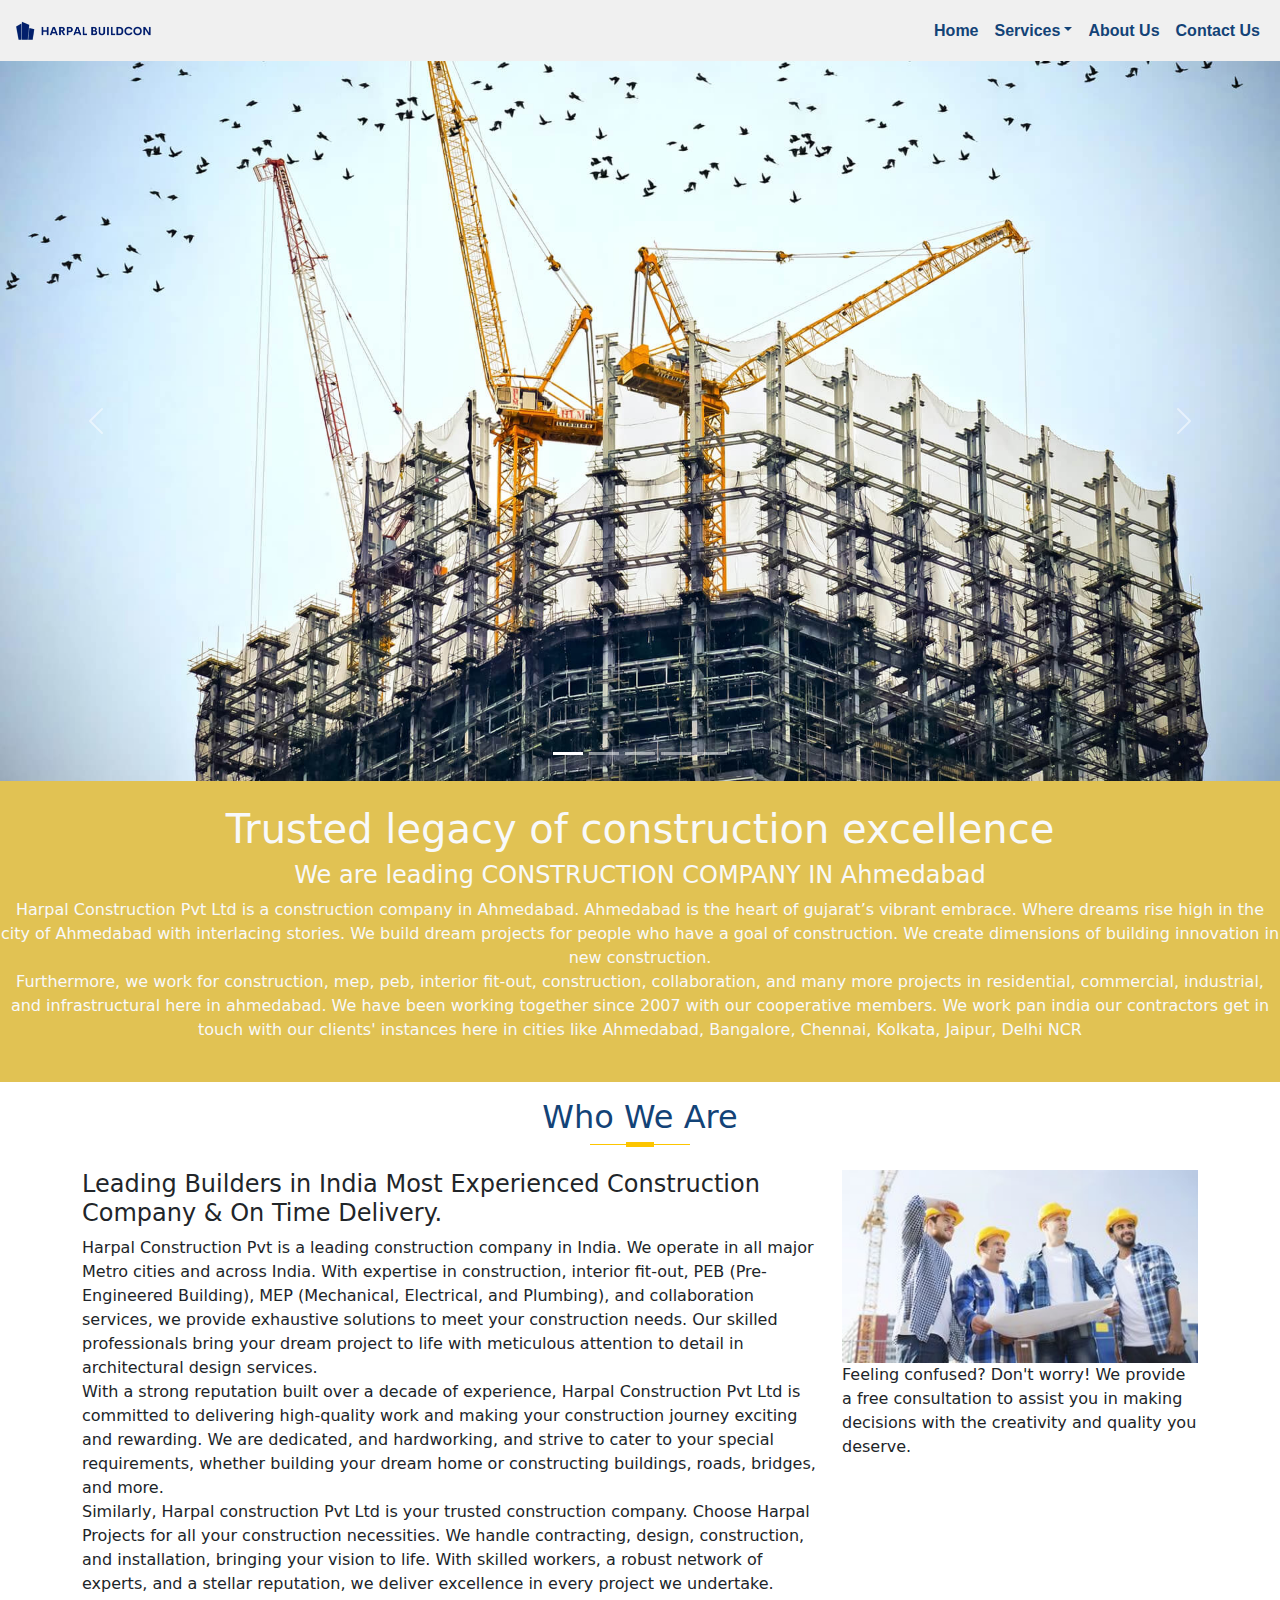
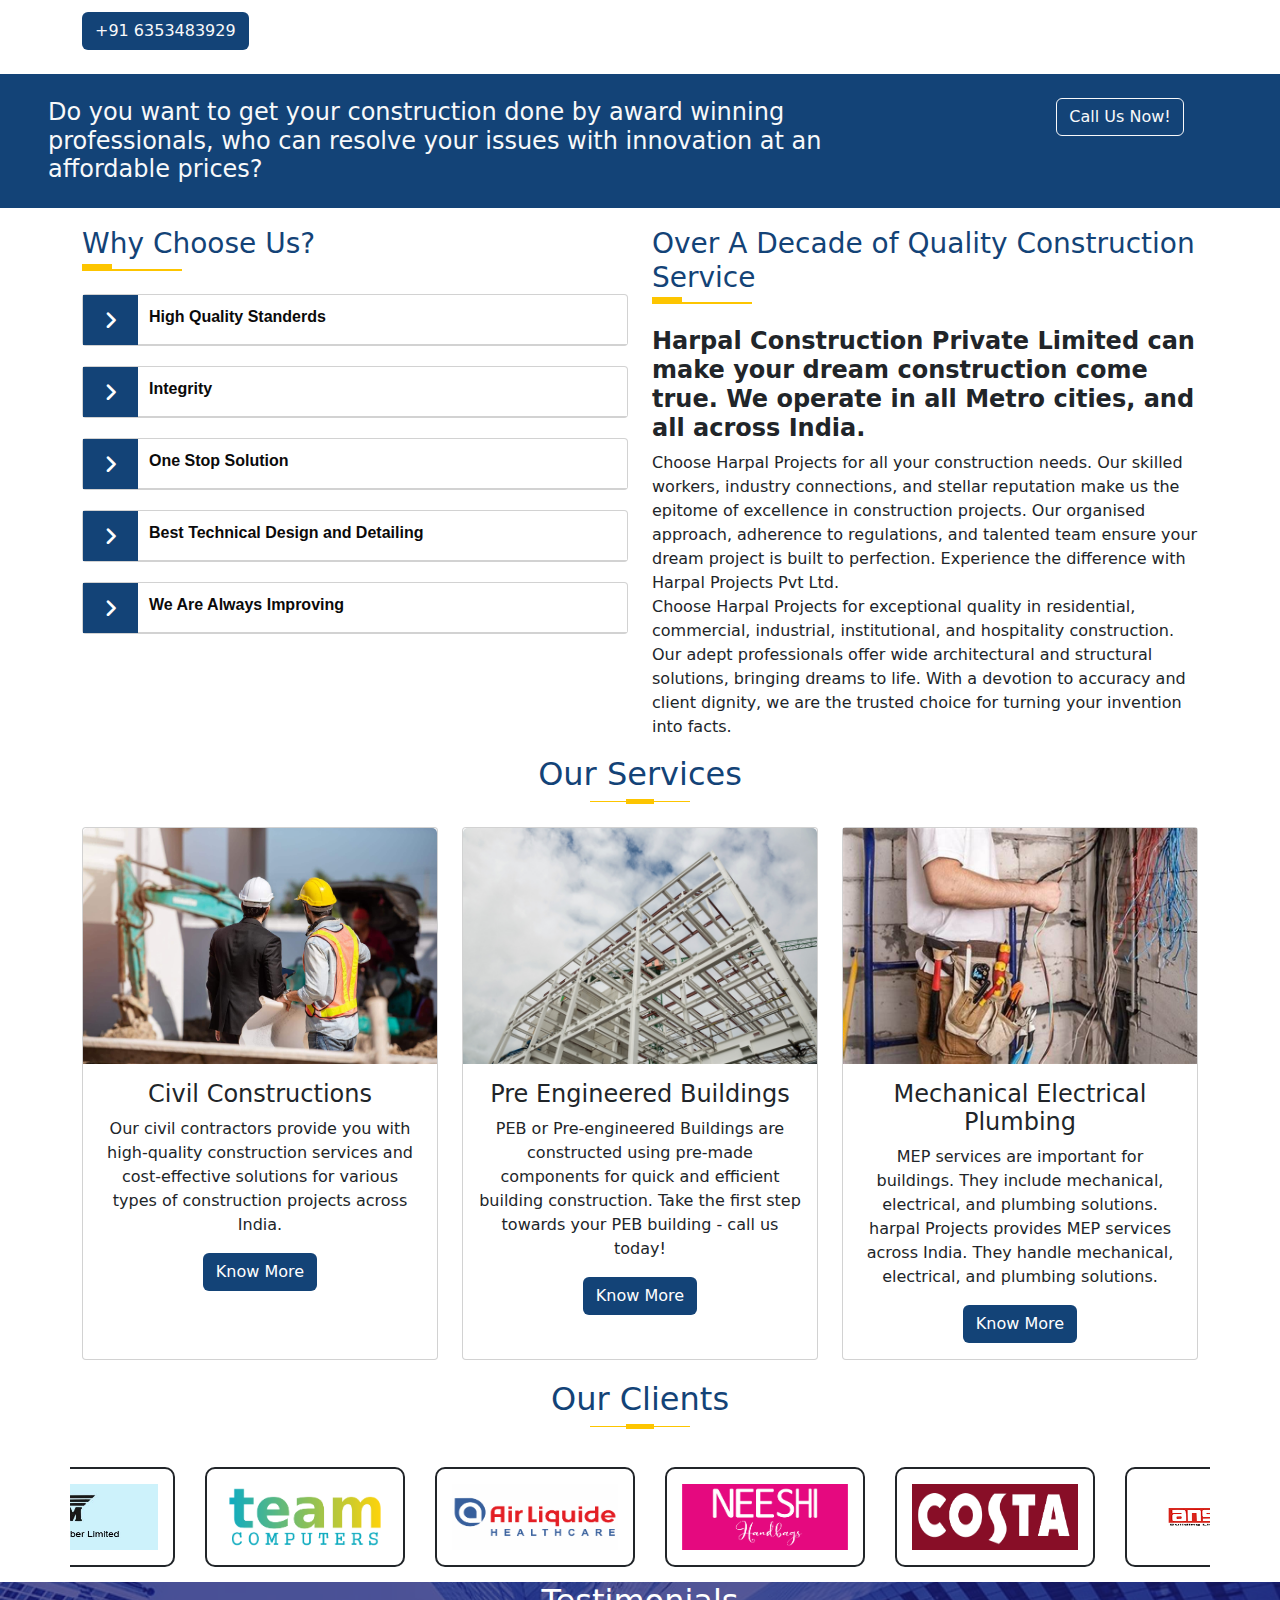
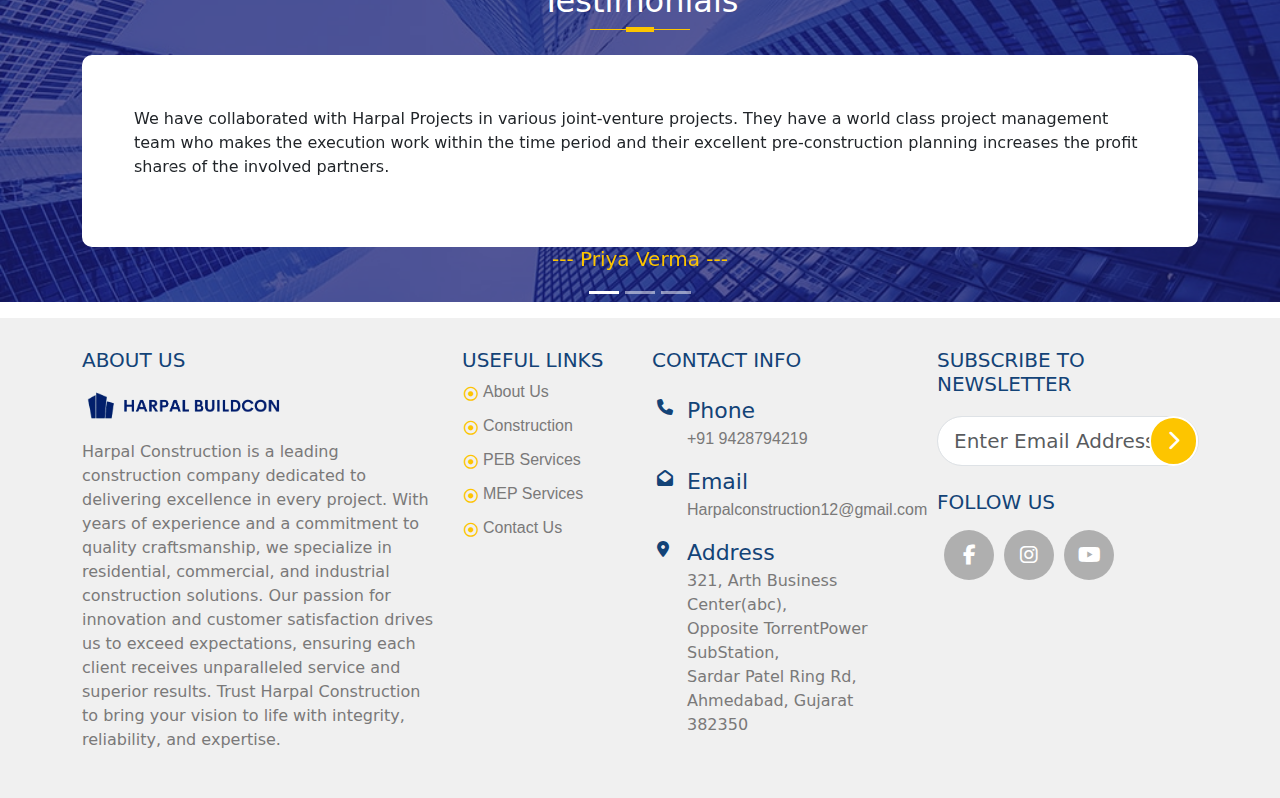
<file: index.htm>
<!DOCTYPE html>
<html lang="en">
<head>
    <meta charset="UTF-8">
    <meta name="viewport" content="width=device-width, initial-scale=1.0">
    <!-- fontawsom -->
    <link rel="stylesheet" href="https://cdnjs.cloudflare.com/ajax/libs/font-awesome/6.5.1/css/all.min.css">
    
    <!-- Latest compiled and minified CSS -->
<link href="https://cdn.jsdelivr.net/npm/bootstrap@5.3.2/dist/css/bootstrap.min.css" rel="stylesheet">

<!-- Latest compiled JavaScript -->
<script src="https://cdn.jsdelivr.net/npm/bootstrap@5.3.2/dist/js/bootstrap.bundle.min.js"></script>
<link rel="stylesheet" href="new.css">
<title>HARPAL BUILDCON</title>
<link  class="imgicon" rel="website icon"  type="png" href="iconlogo.png" >
</head>
<body> 
  
  <!-- navigation start -->
  <!-- rgba(241, 229, 229, 0.596) -->
  <nav class="navbar  bg-dark navbar-expand-sm navbar-body sticky-top" id="navigation" style="background-color:#f0f0f0!important;" >
    <div class="container-fluid" >
        <a href="#" class="navbar-brand"><img src="Screenshot_29-3-2024_18456_looka.com-removebg-preview.png" class=" rounded w-100 "height="35" width="150px" alt=""></a>
        <button type="button" class="navbar-toggler ms-auto" data-bs-toggle="collapse" data-bs-target="#navli" >
            <span class="navbar-toggler-icon"></span> 
        </button>
       <div class="collapse navbar-collapse justify-content-end " id="navli">
        <ul class="navbar-nav    "style="background-color:rgba(white,white,white, 0.1)">
          <li class="nav-item" id="navc"><a href="index.htm" class="nav-link textcolors" style="font-weight: 700;">Home</a></li>
            <li class="nav-item dropdown" id="navc"><a href="#" class="nav-link dropdown-toggle textcolors" style="font-weight: 700;" role="button" data-bs-toggle="dropdown">Services</a>
               <ul class="dropdown-menu">
                <li><a class="dropdown-item drops" href="constructionpage.htm">Construction</a></li>
                <li><a class="dropdown-item drops" href="peb.htm">Pre Engineered Buildings</a></li>
                <li><a class="dropdown-item drops" href="mep.htm">MEP Services</a></li>
                
              </ul>
            </li>
           
            <li class="nav-item" id="navc"><a href="aboutus.htm" class="nav-link textcolors" style="font-weight: 700;">About Us</a></li>
            <li class="nav-item" id="navc"><a href="contactus.htm" class="nav-link textcolors" style="font-weight: 700;">Contact Us</a></li>
        </ul>
       </div>
    </div>
</nav>
<!-- navigatin end -->

<!-- carousel start -->

    <div id="demo" class="carousel slide" data-bs-ride="carousel">

        <!-- Indicators/dots -->
        <div class="carousel-indicators">
          <button type="button" data-bs-target="#demo" data-bs-slide-to="0" class="active"></button>
          <button type="button" data-bs-target="#demo" data-bs-slide-to="1"></button>
          <button type="button" data-bs-target="#demo" data-bs-slide-to="2"></button>
          <button type="button" data-bs-target="#demo" data-bs-slide-to="3"></button>
          <button type="button" data-bs-target="#demo" data-bs-slide-to="4"></button>
        </div>
      
        <!-- The slideshow/carousel -->
        <div class="carousel-inner">
          <div class="carousel-item active">
            <img src="hero-carousel-1.jpg "alt="Los Angeles" class="d-block w-100">
            <!-- <div class="carousel-caption">
              <h1 style="color:#134377">Ahmedabad's #1 Quality Trusted Building Construction Company</h1>
            </div> -->
          </div>
          <div class="carousel-item">
            <img src="hero-carousel-2.jpg "alt="Chicago" class="d-block w-100">
          </div>
          <div class="carousel-item">
            <img src="hero-carousel-3.jpg "alt="New York" class="d-block w-100">
          </div>
          <div class="carousel-item">
            <img src="hero-carousel-4.jpg "alt="New York" class="d-block w-100">
          </div>
          <div class="carousel-item">
            <img src="hero-carousel-5.jpg "alt="New York" class="d-block w-100">
          </div>
          
        </div>
      
        <!-- Left and right controls/icons -->
        <button class="carousel-control-prev" type="button" data-bs-target="#demo" data-bs-slide="prev">
          <span class="carousel-control-prev-icon"></span>
        </button>
        <button class="carousel-control-next" type="button" data-bs-target="#demo" data-bs-slide="next">
          <span class="carousel-control-next-icon"></span>
        </button>
      </div>
      
       
        
    </div>
<!-- carousel end -->
<!-- benner2-start -->
<div class=" bg-warning " style="background-color: #e1c253 !important;">
  <div class="row">
    <div class="col-md-12 text-center mt-4 mb-4 font-2 text-light">
      <h2 class=" h1 font-weight-bolder">Trusted legacy of construction excellence</h2>
      <h4>We are leading CONSTRUCTION COMPANY IN Ahmedabad</h4>
      <p>
        Harpal Construction Pvt Ltd is a construction company in Ahmedabad. Ahmedabad is the heart of gujarat’s vibrant embrace. Where dreams rise high in the city of Ahmedabad with interlacing stories. We build dream projects for people who have a goal of construction. We create dimensions of building innovation in new construction. 
         <br>
         Furthermore, we work for construction, mep, peb, interior fit-out, construction, collaboration, and many more projects in residential, commercial, industrial, and infrastructural here in ahmedabad. We have been working together since 2007 with our cooperative members. We work pan india our contractors get in touch with our clients' instances here in cities like Ahmedabad, Bangalore, Chennai, Kolkata, Jaipur, Delhi NCR 
      </p>
    </div>
  </div>
</div>
<!-- benner2 end -->
<!-- whoweare start-->
<div class="container mt-3 ms-auto ">
  <div class="row">
  <div class=" col-md-12 text-center"><div class="whowe text-center">
    <h2 class="textcolors">Who We Are
    </h2>
  </div></div>
  <div class="col-md-8 text-justify">
    <div class="fs-16">
    <h4>Leading Builders in India Most Experienced Construction Company & On Time Delivery.</h4>
    <p>
      Harpal Construction Pvt is a leading construction company in India. We operate in all major Metro cities and across India. With expertise in 
      construction, interior fit-out, PEB (Pre-Engineered Building), MEP (Mechanical, Electrical, and Plumbing),
      and collaboration services, we provide exhaustive solutions to meet your construction needs. Our skilled professionals bring your dream project to life with meticulous attention to detail in architectural design services.
     <br>
    With a strong reputation built over a decade of experience, Harpal Construction Pvt Ltd is committed to delivering high-quality work and making your construction journey exciting and rewarding. We are dedicated, and hardworking, and strive to cater to your special requirements, whether building your dream home or constructing buildings, roads, bridges, and more.
    <br>
    Similarly, Harpal construction Pvt Ltd is your trusted construction company. Choose Harpal Projects for all your construction necessities. We handle contracting, design, construction, and installation, bringing your vision to life. With skilled workers, a robust network of experts, and a stellar reputation, we deliver excellence in every project we undertake.
    </p>
    <a class="bgcolor btn text-light mb-2" href="tel:+91 6353483929">+91 6353483929</a>
   </div>
 </div>
  <div class="col">
    <div> 
    <div>
      <img src="homephoto.jpg" alt="" height="50%" width="100%">
      
    </div>
    <div class="text-justify" style="width: 100%;">Feeling confused? Don't worry! We provide a free consultation to assist you in making decisions with the creativity and quality you deserve.</div>
    </div>
  </div>
</div>

</div>
<!-- whoweare end -->
<!-- call us banner start -->
  <div class="bgcolor container-fluid bg-primary mt-3">
    <div class="row pt-4">
      <div class="col-md-9 text-justify text-light pb-3 ps-5 pe-5 "><h4>Do you want to get your construction done by award winning professionals, who can resolve your issues with innovation at an affordable prices?</h4></div>
      <div class="col-md-3 text-center mb-2 pb-2"><a href="tel:+91 9428794219" class="btn btn-outline-light">Call Us Now!</a></div>
    </div>
  </div>
  <!-- call us banner end -->
  <!-- why choose us start -->
<div class="container ">
  <div class="row">
    <div class="col-md-6">
      <div class="headingtitle mt-4">
        <h3 class="textcolors  ">Why Choose Us?</h3>
      </div>
      <div id="accordian">
        <!-- c-1 -->
        <div class="card">
          <div class="cardh card-header">
            <a href="#collapse1" class="card-link collapsed" data-bs-toggle="collapse">
              <div class="inicon">
                <i class=" fas fa-solid fa-right" ></i>
              </div>
              <span class="accordian-title">High Quality Standerds</span>
            </a>
          </div>
          <div class="collapse" data-bs-parent="#accordian"  id="collapse1">
            <div class="card-body">
              A team of highly trained experts is appointed specifically to each project, to ensure efficiency of work.
            </div>
          </div>
        </div>
        <!-- c-2 -->
        <div class="card">
          <div class="cardh card-header">
            <a href="#collapse2" class="card-link collapsed" data-bs-toggle="collapse">
              <div class="inicon">
                <i class=" fas fa-solid fa-square-chevron-right" aria-hidden="true"></i>
              </div>
              <span class="accordian-title">Integrity</span>
            </a>
          </div>
          <div class="collapse" data-bs-parent="#accordian"  id="collapse2">
            <div class="card-body">
              We are committed to our words and values.
            </div>
          </div>
        </div>
        <!-- c-3 -->
        <div class="card">
          <div class="cardh card-header">
            <a href="#collapse3" class="card-link collapsed" data-bs-toggle="collapse">
              <div class="inicon">
                <i class=" fas fa-solid fa-square-chevron-right" aria-hidden="true"></i>
              </div>
              <span class="accordian-title">
                One Stop Solution
              </span>
            </a>
          </div>
          <div class="collapse" data-bs-parent="#accordian"  id="collapse3">
            <div class="card-body">
              We are leader in our industry, we have always been worked to develop advanced technology and innovative methods.

            </div>
          </div>
        </div>
        <!-- c-4 -->
        <div class="card">
          <div class="cardh card-header">
            <a href="#collapse4" class="card-link collapsed" data-bs-toggle="collapse">
              <div class="inicon">
                <i class=" fas fa-solid fa-square-chevron-right" aria-hidden="true"></i>
              </div>
              <span class="accordian-title">Best Technical Design and Detailing</span>
            </a>
          </div>
          <div class="collapse" data-bs-parent="#accordian"  id="collapse4">
            <div class="card-body">
              We strive to give uniqueness in our every project that meets with our client's demand.
            </div>
          </div>
        </div>
        <!-- c-5 -->
        <div class="card">
          <div class="cardh card-header">
            <a href="#collapse5" class="card-link collapsed" data-bs-toggle="collapse">
              <div class="inicon">
                <i class=" fas fa-solid fa-square-chevron-right" aria-hidden="true"></i>
              </div>
              <span class="accordian-title">
                We Are Always Improving
              </span>
            </a>
          </div>
          <div class="collapse" data-bs-parent="#accordian"  id="collapse5">
            <div class="card-body">
              We strive to meet the needs of the today’s world without jeopardizing the needs of the tomorrow.
            </div>
          </div>
        </div>
      </div>
    </div>
    <div class="col-md-6">
      <div class="headingtitle mt-4">
        <h3 class="textcolors">Over A Decade of Quality Construction Service</h3>
      </div>
      <h4 style="font-weight: 700;">Harpal Construction Private Limited can make your dream construction come true. We operate in all Metro cities, and all across India. </h4>
      <p>
        Choose Harpal Projects for all your construction needs. Our skilled workers, industry connections, and stellar reputation make us the epitome of excellence in construction projects. Our organised approach, adherence to regulations, and talented team ensure your dream project is built to perfection. Experience the difference with Harpal Projects Pvt Ltd.
        <br>
        Choose Harpal Projects for exceptional quality in residential, commercial, industrial, institutional, and hospitality construction. Our adept professionals offer wide architectural and structural solutions, bringing dreams to life. With a devotion to accuracy and client dignity, we are the trusted choice for turning your invention into facts.
      </p>
    </div>
  </div>
</div>
<!-- whychoos us end -->
<!-- our services card start -->
<section class="ourservices">
  <div class="container">
    <div class="row">
      <div class="col-md-12 text-center">
        <div class="whowe ">
          <h2 class="textcolors">Our Services</h2>
        </div>
      </div>
    </div>
   
  </div>
  <div class="container">
    <div class="row">
      <div class="col-md-4">
        <!-- card-1 -->
       
       
        <div class="card" style="height: 533px;">
          <img src="construction-worker-engineer-working-together-construction-site.jpg" alt="" class="card-img-top">
          <div class="card-body">
            <h4 class="card-title text-center">Civil Constructions</h4>
            <p class="card-text text-center">Our civil contractors provide you with high-quality construction services and cost-effective solutions for various types of construction projects across India.</p>
            <div class="text-center">
              <a href="constructionpage.htm" class="btn " style="background-color: #134377 !important;color: #fff;">Know More</a>
            </div>
          </div>
        </div>
      </div>
      <div class="col-md-4">
         <!-- card-2 -->
        <div class="card" style="height: 533px;">
          <img src="Metal-Building-Construction.jpg" alt="" class="card-img-top">
          <div class="card-body">
            <h4 class="card-title text-center">Pre Engineered Buildings</h4>
            <p class="card-text text-center">PEB or Pre-engineered Buildings are constructed using pre-made components for quick and efficient building construction. Take the first step towards your PEB building - call us today!</p>
            <div class="text-center">
              <a href="peb.htm" class="btn " style="background-color: #134377 !important;color: #fff;">Know More</a>
            </div>
          </div>
        </div>
      </div>
      <div class="col-md-4">
         <!-- card-3 -->
         <div class="card" style="height: 533px;">
          <img class="cardimgs" src="electrical.jpeg" alt="" class="card-img-top">
          <div class="card-body">
            <h4 class="card-title text-center">Mechanical Electrical Plumbing</h4>
            <p class="card-text text-center">MEP services are important for buildings.  They include mechanical, electrical, and plumbing solutions. harpal
               Projects provides MEP services across India. They handle mechanical, electrical, and plumbing solutions.</p>
            <div class="text-center">
              <a href="mep.htm" class="btn " style="background-color: #134377 !important;color: #fff;">Know More</a>
            </div>
          </div>
        </div>

      </div>
    </div>
  </div>
</section>
<!-- our services card end -->
<!-- our client start -->
<section class="client">
  <div class="container">
    <div class="row">
      <div class="col-md-12 text-center">
        <div class="whowe">
          <h2 class="textcolors">Our Clients</h2>
        </div>

      </div>
     
      </div>
    </div>
    
  </div>
  <div class="ourc container">
    <div class="brands">
    <div class="imgs">
      <img class="scrollimg" src="relience.jpeg" alt="" height="70%" width="100%">
    </div>
    <div class="imgs">
      <img class="scrollimg" src="solis-logo.png" alt="" height="70%" width="100%">
    </div>
    <div class="imgs">
      <img class="scrollimg" src="sonalika.jpeg" alt="" height="50%" width="100%">
    </div>
    <div class="imgs">
      <img class="scrollimg" src="jaypeehotel.jpeg" alt="" height="50%" width="100%">
    </div>
    <div class="imgs">
      <img class="scrollimg" src="modiru.jpg" alt="" height="50%" width="100%">
    </div>
    <div class="imgs">
      <img class="scrollimg" src="teamcom.png" alt="" height="50%" width="100%">
    </div>
    <div class="imgs">
      <img class="scrollimg" src="client-16.png" alt="" height="50%" width="100%">
    </div>
    <div class="imgs">
      <img class="scrollimg" src="handbag.png" alt="" height="50%" width="100%">
    </div>
    <div class="imgs">
      <img class="scrollimg" src="costa-logo-png-18.png" alt="" height="50%" width="100%">
    </div>
    <div class="imgs">
      <img class="scrollimg" src="ansal.jpeg" alt="" height="50%" width="100%">
    </div> <div class="imgs">
      <img class="scrollimg" src="akme-projects-limited-304.jpg" alt="" height="50%" width="100%">
    </div> 
    <div class="imgs">
      <img class="scrollimg" src="yamaha-min.png" alt="" height="50%" width="100%">
    </div> 
  </div>
  </div>

</section>
<!-- our client end -->
<!-- testimonials  start-->
<section class="test">
  <div class="testi" style="height:100%;">
    <div class="bgovrlay">
  <div class="container">
    <div class="row">
      <div class="col-md-12 text-center">
        <div class="whowe">
          <h2 class="textcolors" style="color: #fff;">Testimonials</h2>
        </div>
      </div>
    </div>
  </div>
  <div class="container">
    <!-- Carousel -->
<div id="demos" class="carousel slide" data-bs-ride="carousel">

    
  

  <!-- The slideshow/carousel -->
  <div class="carousel-inner">
    <div class="carousel-item active">
     <div class="testcontent">
      <p>We have collaborated with Harpal Projects in various joint-venture projects. They have a world class project management team who makes the execution work within the time period and their excellent pre-construction planning increases the profit shares of the involved partners.</p>
     </div>
     <div class="text-center">
      <h5 style="color: #fdc500;">--- Priya Verma ---</h5>
     </div>
    </div>
    <div class="carousel-item">
      <div class="testcontent">
        <p>This is the best solution in regards to any construction related work. I am very glad to certify this construction company as the best interior service provider who can transform your entire living style to an ultimate destination.</p>
       </div>
       <div class="text-center">
        <h5 style="color: #fdc500;">---  Manoj Khurana ---</h5>
       </div>
    </div>
    <div class=" carousel-item">
      <div class="testcontent">
        <p>Our living status has changed with Harpal Projects. They helped us to witness our dreams transforming into reality. With their excellent customer service, instant action is provided in any maintenance issue giving us a hassle-free modern living solution.</p>
       </div>
       <div class="text-center">
        <h5 style="color:#fdc500;">--- Subhas Moond ---</h5>
       </div>
    </div>
  </div>
  <!-- Indicators/dots -->
  <div class="indicator carousel-indicators">
    <button type="button" data-bs-target="#demos" data-bs-slide-to="0" class="active"></button>
    <button type="button" data-bs-target="#demos" data-bs-slide-to="1"></button>
    <button type="button" data-bs-target="#demos" data-bs-slide-to="2"></button>
  </div>
  <!-- Left and right controls/icons -->
  <button class="ico1 carousel-control-prev" type="button" data-bs-target="#demos" data-bs-slide="prev">
    <span class="carousel-control-prev-icon"></span>
  </button>
  <button class="ico2 carousel-control-next" type="button" data-bs-target="#demos" data-bs-slide="next">
    <span class="carousel-control-next-icon"></span>
  </button>
  
</div>
  </div>
</div>  
</div>  
</section>
<!-- testimonials end -->
  <!-- footer start -->
  <!-- <section class="footersection mb-2">
    <div class="row ">
      <div class="col-md-12 text-center">
        <div class="footcontitle whowe">
          <h2 class="textcolors">Contact Us</h2>
        </div>
      </div>
    </div>
    <div class="row ">
      <div class="col-md-12 text-center">
        <div class="location">
          <ul class="social">
            <li  class="listsf "><a href="#" class="facebook"><i class="fa-brands fa-facebook-f  fa-lg textcolors"></i></a></li>
            <li class="lists "><a href="#" class="instagram"><i class="fa-brands fa-instagram fa-lg textcolors"></i></a></li>
            <li class="lists "><a href="#" class="whatsapp"><i class="fa-brands fa-whatsapp fa-lg textcolors"></i></a></li>
            <li class="listsd "><a href="#" class="call"><i class="fa-solid fa-phone fa-lg textcolors"></i></a></li>

          </ul>      
        </div>
      </div>
    </div> -->
    <!-- copyright start -->
   <!-- <div class="container-fluid bgcolor text-center mt-2" >
    <p style="color: #fff; "> Copyright 2007 ~ 2024 Harpal Construction Pvt Ltd All right reserved.</p>
  </div> 
</section> -->
<!-- footer end -->

 <!--footer start  -->
 <footer>
  <div class="container">
    <div class="row">
      <div class="col-md-6 col-lg-4 col-sm-6">
        <div class="widge">
          <div class="widge-heading">
            <h5 style="color:#134377;">ABOUT US</h5>
          </div>
          <div class="widge-contant">
            <img src="Screenshot_29-3-2024_18456_looka.com-removebg-preview.png" alt="footer logo" style="max-height: 50px;margin-bottom: 30px;">
            <p class="ftextcolor " style="margin-top: -20px;">Harpal Construction is a leading construction company dedicated to delivering excellence in every project. With years of experience and a commitment to quality craftsmanship, we specialize in residential, commercial, and industrial construction solutions. Our passion for innovation and customer satisfaction drives us to exceed expectations, ensuring each client receives unparalleled service and superior results. Trust Harpal Construction to bring your vision to life with integrity, reliability, and expertise.
            </p>
          </div>
        </div>
      </div>
      <div class="col-lg-2 col-md-6 col-sm-6">
        <div class="widge">
          <div class="widge-heading">
            <h5 style="color:#134377;">USEFUL LINKS</h5>
          </div>
          <div class="widge-contant">
            <ul class="menu ">
              <li class="menulist "><a href="aboutus.htm" class="ftextcolor">About Us</a></li>
              <li class="menulist "><a href="constructionpage.htm" class="ftextcolor">Construction</a></li>
              <li class="menulist "><a href="peb.htm" class="ftextcolor">PEB Services</a></li>
              <li class="menulist "><a href="mep.htm" class="ftextcolor">MEP Services</a></li>
             
              <li class="menulist "><a href="contactus.htm" class="ftextcolor">Contact Us</a></li>
            </ul>
          </div>
        </div>
      </div>
      <div class="col-md-6 col-sm-6 col-lg-3">
        <div class="widge">
          <div class="widge-heading">
            <h5 style="color:#134377;">CONTACT INFO</h5>
          </div>
          <div class="widge-contant mt-4" style="margin-left: -15px;">
            <!-- phone -->
            <div class="cphone">
              <span style="margin-left: 20px; " class="textcolors">
                <i class="fa-solid fa-phone"></i></span>
                <p style="margin-left: 50px; margin-top: -26px; color:#134377; " class=""><span style="font-size: 22px; ">Phone</span> <br><a href="tel:+91 9428794219" class="ftextcolor">+91 9428794219</a></p>
                
            </div>
            <!-- mail -->
            <div class="cphone">
              <span style="margin-left: 20px; " class="textcolors"><i class="fa-solid fa-envelope-open"></i></span>
                <p style="margin-left: 50px; margin-top: -26px; " class="textcolors"><span style="font-size: 22px; ">Email</span> <br><a href="mailto:Harpalconstruction12@gmail.com" class="ftextcolor">Harpalconstruction12@gmail.com</a></p>
                
            </div>
            <!-- address -->
            <div class="cphone">
              <span style="margin-left: 20px; " class="textcolors"><i class="fa-solid fa-location-dot"></i></span>
                <p style="margin-left: 50px; margin-top: -26px; " class="ftextcolor"><span style="font-size: 22px; " class="textcolors">Address</span> <br>321, Arth Business Center(abc),<br>
                Opposite TorrentPower SubStation,<br>
                Sardar Patel Ring Rd,<br>
                Ahmedabad, Gujarat 382350
              </p>
                
            </div>
            
          </div>
        </div>
      </div>
      <div class="col-md-6 col-sm-6 col-lg-3">
        <div class="widge">
          <div class="widge-heading">
            <h5 style="color:#134377;">SUBSCRIBE TO NEWSLETTER  
            </h5>
          </div> 
          <div class="widge-contant " style="margin-top: 20px;" >
            <!-- <div class="container">
              <form action="#"><input type="email" placeholder="Enter Email Address">
              <button type="submit" style="display:inline; ">submit</button>
              </form>
            </div> -->
            <div class="input-group input-group-lg mb-3" >
              <input type="text" class="form-control" placeholder="Enter Email Address" style="border-radius: 40px;">
              <button class="btn " type="submit" style="border: 2px solid #fff; border-radius: 50px;margin-left: -50px; background-color:#fdc500"><i class="fa-solid fa-chevron-right textcolor" ></i></button>
            </div>
          </div>

         
        </div>
        <div class="widge mt-4">
          <div class="widge-heading">
            <h5 class="" style="color:#134377;">FOLLOW US</h5>
          </div>
          <div class="widge-contant mt-3 " >
            <div class="footer-social">
              <ul>
                <li><a href="#"><i class="fab fa-facebook-f"></i></a></li>

                <li><a href="#"><i class="fab fa-instagram"></i></a></li>
                <li><a href="#"><i class="fab fa-youtube"></i></a></li>
              </ul>
            </div>
          </div>
        </div>
      </div>
    </div>
  </div>
 </footer>
<!-- footer end -->

  

</body>
</html>
</file>
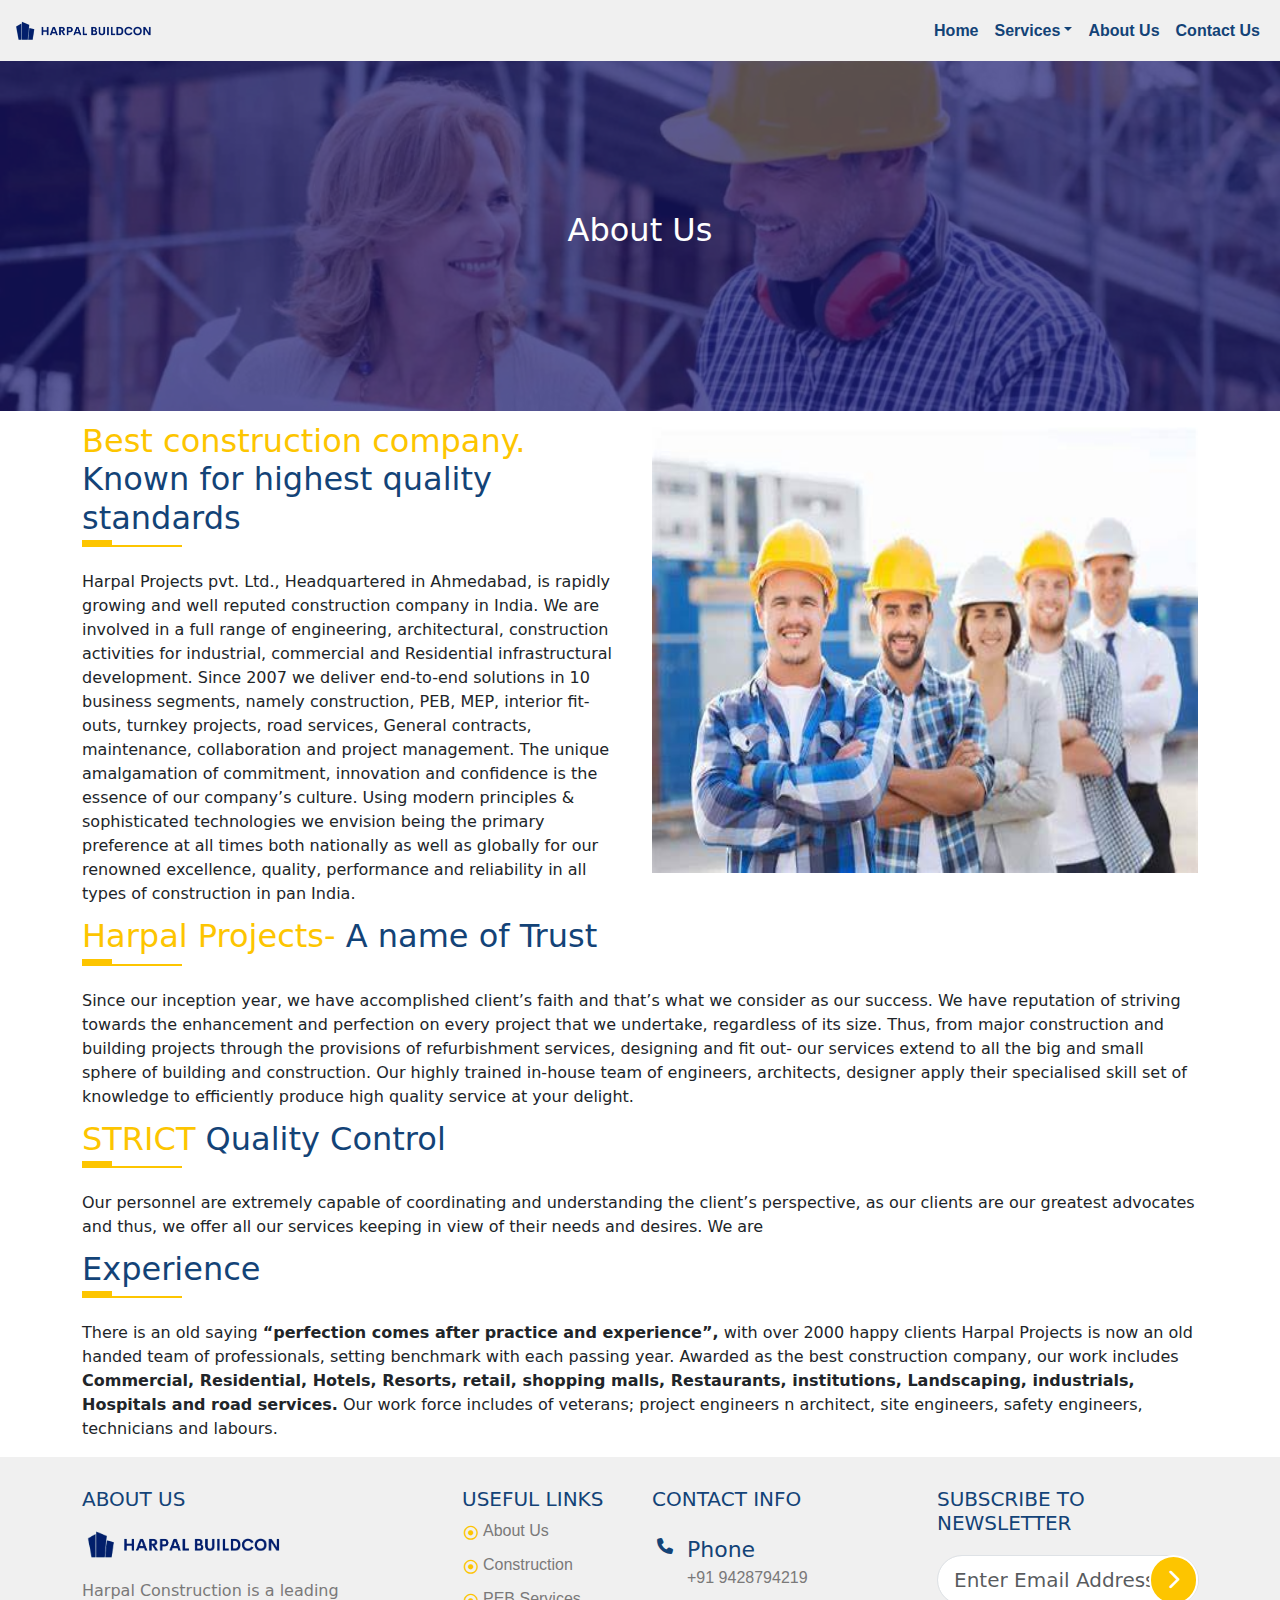
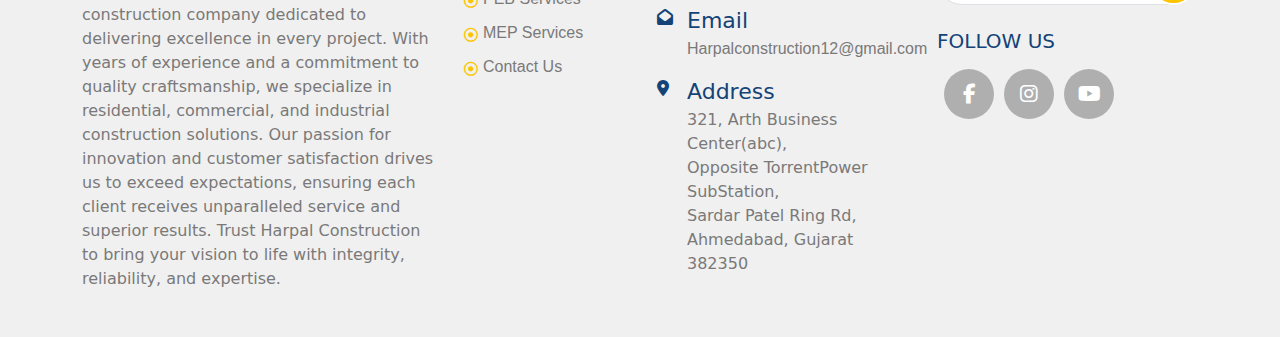
<file: aboutus.htm>
<!DOCTYPE html>
<html lang="en">
<head>
    <meta charset="UTF-8">
    <meta name="viewport" content="width=device-width, initial-scale=1.0">
    <title>Harpal-aboutus</title>
    <link  class="imgicon" rel="website icon"  type="png" href="iconlogo.png" >
    <!-- fontawsom -->
    <link rel="stylesheet" href="https://cdnjs.cloudflare.com/ajax/libs/font-awesome/6.5.1/css/all.min.css">
    <!-- css -->
    <link rel="stylesheet" href="construction.css">
    <!-- boostraplink -->
     <!-- Latest compiled and minified CSS -->
<link href="https://cdn.jsdelivr.net/npm/bootstrap@5.3.2/dist/css/bootstrap.min.css" rel="stylesheet">

<!-- Latest compiled JavaScript -->
<script src="https://cdn.jsdelivr.net/npm/bootstrap@5.3.2/dist/js/bootstrap.bundle.min.js"></script>
<link rel="stylesheet" href="new.css">
</head>
<body>
     <!-- navigation start -->
  <nav class="navbar  bg-dark navbar-expand-sm navbar-body sticky-top" id="navigation" style="background-color: #f0f0f0!important;" >
    <div class="container-fluid" >
        <a href="index.htm  " class="navbar-brand"><img src="Screenshot_29-3-2024_18456_looka.com-removebg-preview.png" class=" rounded w-100 "height="35" width="150px" alt=""></a>
        <button type="button" class="navbar-toggler ms-auto" data-bs-toggle="collapse" data-bs-target="#navli" >
            <span class="navbar-toggler-icon"></span> 
        </button>
       <div class="collapse navbar-collapse justify-content-end " id="navli">
        <ul class="navbar-nav    "style="background-color:rgba(white,white,white, 0.1)">
          <li class="nav-item" id="navc"><a href="index.htm" class="nav-link textcolors" style="font-weight: 700;">Home</a></li>
            <li class="nav-item dropdown" id="navc"><a href="#" class="nav-link dropdown-toggle textcolors" style="font-weight: 700;" role="button" data-bs-toggle="dropdown">Services</a>
               <ul class="dropdown-menu">
                <li><a class="dropdown-item drops" href="constructionpage.htm">Construction</a></li>
                <li><a class="dropdown-item drops" href="peb.htm">Pre Engineered Buildings</a></li>
                <li><a class="dropdown-item drops" href="mep.htm">MEP Services</a></li>
                
              </ul>
            </li>
           
            <li class="nav-item" id="navc"><a href="aboutus.htm" class="nav-link textcolors" style="font-weight: 700;">About Us</a></li>
            <li class="nav-item" id="navc"><a href="contactus.htm" class="nav-link textcolors" style="font-weight: 700;">Contact Us</a></li>
        </ul>
       </div>
    </div>
</nav>
<!-- navigatin end -->
<!-- banner-1  start-->
<section class="">
    <div class="bannertop " style="width: 100%;">
     <div class="bgovrlay">
      <div class="container">
        <div class="row">
          <div class="col-md-12 text-center">
            <div class="banner1con" style="height:350px;">
              <h2 class="headtext">About Us</h2>
            </div>
          </div>
        </div>
      </div>
    </div>
    </div>
</section>

<!-- banner-1 end -->
<!-- aboutus contant start -->
<section class="aboutcontant">
  <div class="container">
    <div class="row">
      <div class="col-md-6 mt-3">
       <div class="headingtitle">
        <h2 class="textcolors"><span style="color: #fdc500;">Best construction company.</span> Known  for highest quality standards</h2>
       </div>
        <p>Harpal Projects pvt. Ltd., Headquartered in Ahmedabad, is rapidly growing and well  reputed construction company in India. We are involved in a full range of engineering,  architectural, construction activities for industrial, commercial and Residential  infrastructural development. Since 2007 we deliver end-to-end solutions in 10 business  segments, namely construction, PEB, MEP, interior fit-outs, turnkey projects, road  services, General contracts, maintenance, collaboration and project management. The  unique amalgamation of commitment, innovation and confidence is the essence of our  company’s culture. Using modern principles & sophisticated technologies we envision  being the primary preference at all times both nationally as well as globally for our  renowned excellence, quality, performance and reliability in all types of construction in pan India.  </p>
      </div>
      <div class="col-md-6 mt-3">
        <img src="aboutusimg.jpeg" alt="aboutusimg" width="100%" height="90%">
      </div>
    </div>
    <div class="row">
      <div class="col-md-12">
        <div class="headingtitle">
          <h2 class="textcolors"><span style="color: #fdc500;">Harpal Projects- </span>  A name of Trust </h2>
         </div>
         <p>Since our inception year, we have accomplished client’s faith and that’s what we  consider as our success. We have reputation of striving towards the enhancement and  perfection on every project that we undertake, regardless of its size. Thus, from major  construction and building projects through the provisions of refurbishment services,  designing and fit out- our services extend to all the big and small sphere of building and  construction. Our highly trained in-house team of engineers, architects, designer apply  their specialised skill set of knowledge to efficiently produce high quality service at your  delight. </p>
         <div class="headingtitle">
          <h2 class="textcolors"><span style="color: #fdc500;">STRICT  </span>Quality Control</h2>
         </div>
         <p>Our personnel are extremely capable of coordinating and understanding the client’s  perspective, as our clients are our greatest advocates and thus, we offer all our services  keeping in view of their needs and desires. We are </p>
         <div class="headingtitle">
          <h2 class="textcolors">Experience</h2>
         </div>
         <p>There is an old saying <strong>“perfection comes after practice and experience”,</strong> with over  2000 happy clients Harpal Projects is now an old handed team of professionals, setting 
          benchmark with each passing year. Awarded as the best construction company, our work includes <strong>Commercial, Residential, Hotels, Resorts, retail, shopping  malls, Restaurants, institutions, Landscaping, industrials, Hospitals and road services.</strong> Our  
          work force includes of veterans; project engineers n architect, site engineers, safety engineers,  technicians and labours.
            </p>
      </div>
    </div>
  </div>
</section>
<!-- aboutus contant end -->



   <!--footer start  -->
 <footer>
  <div class="container">
    <div class="row">
      <div class="col-md-6 col-lg-4 col-sm-6">
        <div class="widge">
          <div class="widge-heading">
            <h5 style="color:#134377;">ABOUT US</h5>
          </div>
          <div class="widge-contant">
            <img src="Screenshot_29-3-2024_18456_looka.com-removebg-preview.png" alt="footer logo" style="max-height: 50px;margin-bottom: 30px;">
            <p class="ftextcolor " style="margin-top: -20px;">Harpal Construction is a leading construction company dedicated to delivering excellence in every project. With years of experience and a commitment to quality craftsmanship, we specialize in residential, commercial, and industrial construction solutions. Our passion for innovation and customer satisfaction drives us to exceed expectations, ensuring each client receives unparalleled service and superior results. Trust Harpal Construction to bring your vision to life with integrity, reliability, and expertise.
            </p>
          </div>
        </div>
      </div>
      <div class="col-lg-2 col-md-6 col-sm-6">
        <div class="widge">
          <div class="widge-heading">
            <h5 style="color:#134377;">USEFUL LINKS</h5>
          </div>
          <div class="widge-contant">
            <ul class="menu ">
              <li class="menulist "><a href="aboutus.htm" class="ftextcolor">About Us</a></li>
              <li class="menulist "><a href="constructionpage.htm" class="ftextcolor">Construction</a></li>
              <li class="menulist "><a href="peb.htm" class="ftextcolor">PEB Services</a></li>
              <li class="menulist "><a href="mep.htm" class="ftextcolor">MEP Services</a></li>
             
              <li class="menulist "><a href="contactus.htm" class="ftextcolor">Contact Us</a></li>
            </ul>
          </div>
        </div>
      </div>
      <div class="col-md-6 col-sm-6 col-lg-3">
        <div class="widge">
          <div class="widge-heading">
            <h5 style="color:#134377;">CONTACT INFO</h5>
          </div>
          <div class="widge-contant mt-4" style="margin-left: -15px;">
            <!-- phone -->
            <div class="cphone">
              <span style="margin-left: 20px; " class="textcolors">
                <i class="fa-solid fa-phone"></i></span>
                <p style="margin-left: 50px; margin-top: -26px; color:#134377; " class=""><span style="font-size: 22px; ">Phone</span> <br><a href="tel:+91 9428794219" class="ftextcolor">+91 9428794219</a></p>
                
            </div>
            <!-- mail -->
            <div class="cphone">
              <span style="margin-left: 20px; " class="textcolors"><i class="fa-solid fa-envelope-open"></i></span>
                <p style="margin-left: 50px; margin-top: -26px; " class="textcolors"><span style="font-size: 22px; ">Email</span> <br><a href="mailto:Harpalconstruction12@gmail.com" class="ftextcolor">Harpalconstruction12@gmail.com</a></p>
                
            </div>
            <!-- address -->
            <div class="cphone">
              <span style="margin-left: 20px; " class="textcolors"><i class="fa-solid fa-location-dot"></i></span>
                <p style="margin-left: 50px; margin-top: -26px; " class="ftextcolor"><span style="font-size: 22px; " class="textcolors">Address</span> <br>321, Arth Business Center(abc),<br>
                Opposite TorrentPower SubStation,<br>
                Sardar Patel Ring Rd,<br>
                Ahmedabad, Gujarat 382350
              </p>
                
            </div>
            
          </div>
        </div>
      </div>
      <div class="col-md-6 col-sm-6 col-lg-3">
        <div class="widge">
          <div class="widge-heading">
            <h5 style="color:#134377;">SUBSCRIBE TO NEWSLETTER  
            </h5>
          </div> 
          <div class="widge-contant " style="margin-top: 20px;" >
            <!-- <div class="container">
              <form action="#"><input type="email" placeholder="Enter Email Address">
              <button type="submit" style="display:inline; ">submit</button>
              </form>
            </div> -->
            <div class="input-group input-group-lg mb-3" >
              <input type="text" class="form-control" placeholder="Enter Email Address" style="border-radius: 40px;">
              <button class="btn " type="submit" style="border: 2px solid #fff; border-radius: 50px;margin-left: -50px; background-color:#fdc500"><i class="fa-solid fa-chevron-right textcolor" ></i></button>
            </div>
          </div>

         
        </div>
        <div class="widge mt-4">
          <div class="widge-heading">
            <h5 class="" style="color:#134377;">FOLLOW US</h5>
          </div>
          <div class="widge-contant mt-3 " >
            <div class="footer-social">
              <ul>
                <li><a href="#"><i class="fab fa-facebook-f"></i></a></li>

                <li><a href="#"><i class="fab fa-instagram"></i></a></li>
                <li><a href="#"><i class="fab fa-youtube"></i></a></li>
              </ul>
            </div>
          </div>
        </div>
      </div>
    </div>
  </div>
 </footer>
<!-- footer end -->
</body>
</html>
</file>
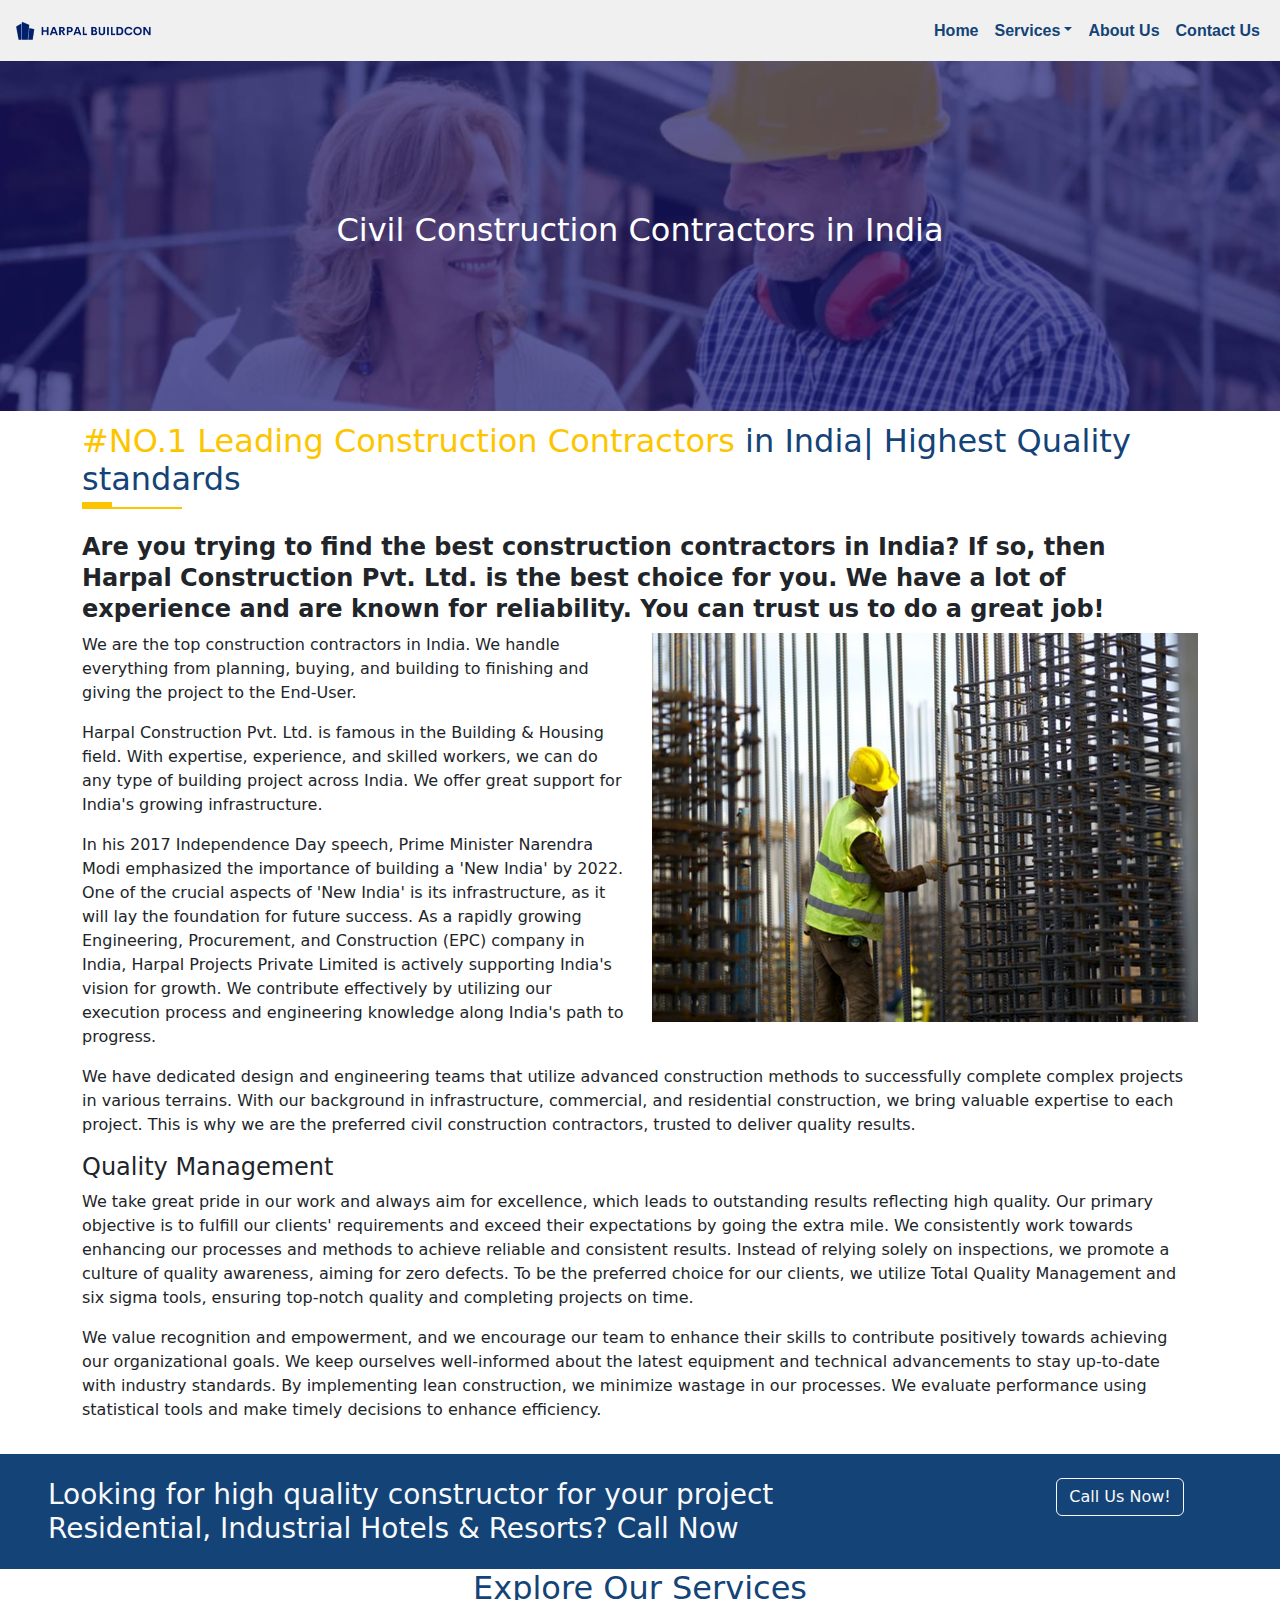
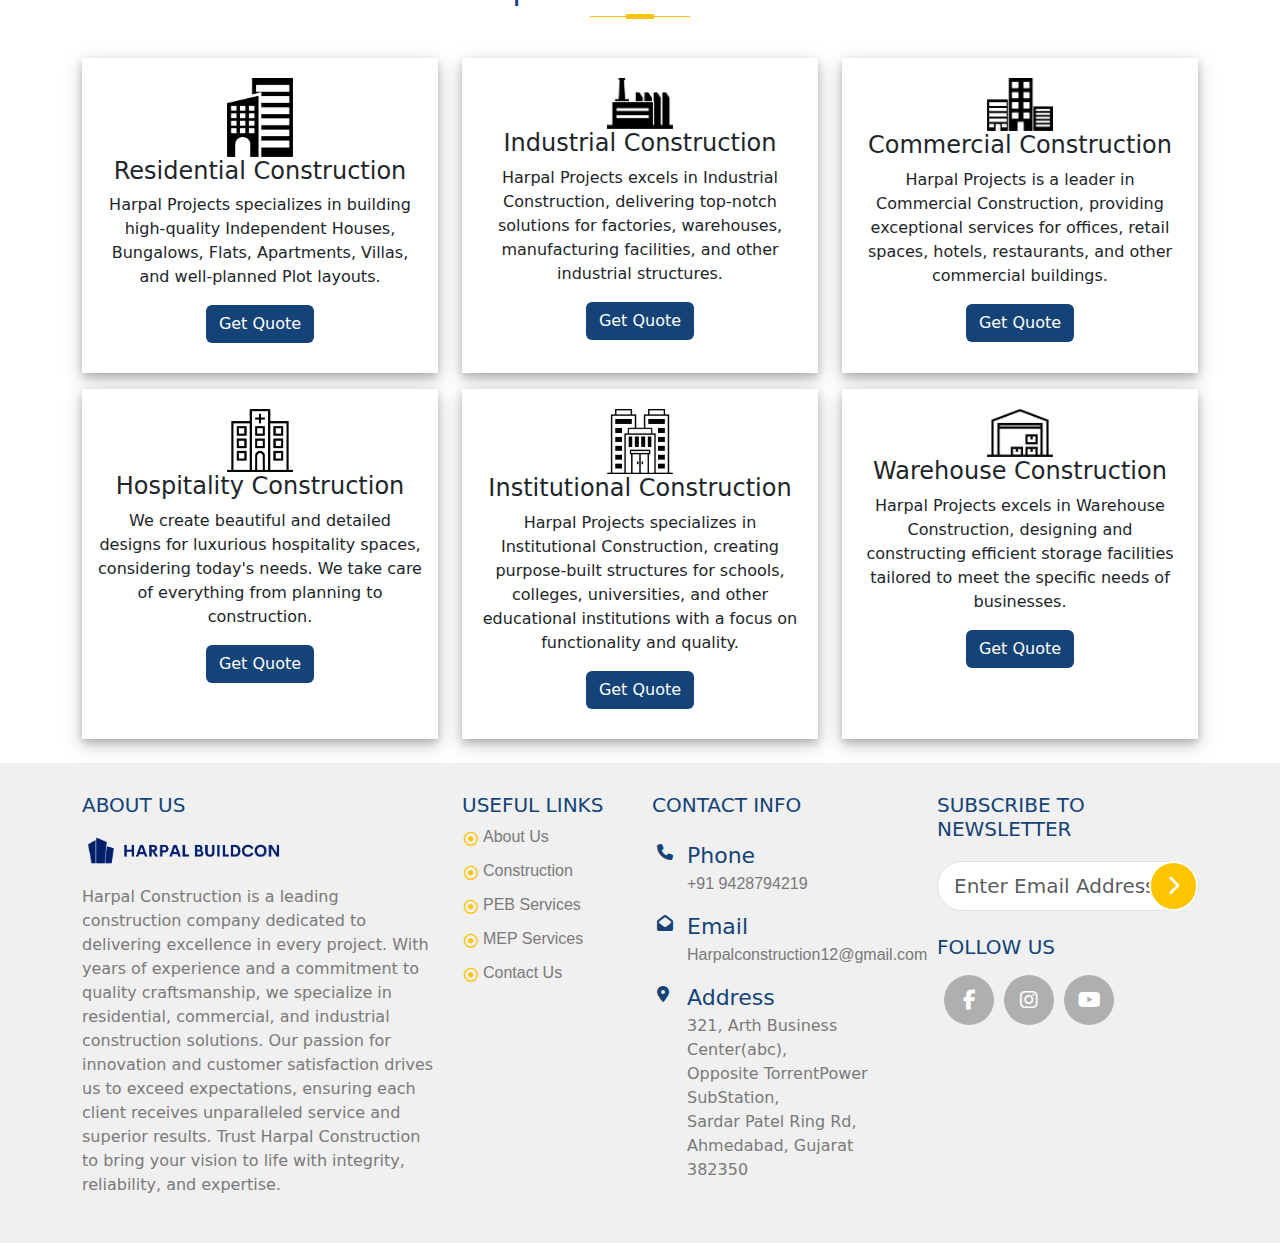
<file: constructionpage.htm>
<!DOCTYPE html>
<html lang="en">
<head>
    <meta charset="UTF-8">
    <meta name="viewport" content="width=device-width, initial-scale=1.0">
    <title>Harpal-construction</title>
    <link  class="imgicon" rel="website icon"  type="png" href="iconlogo.png" >
    <!-- fontawsom -->
    <link rel="stylesheet" href="https://cdnjs.cloudflare.com/ajax/libs/font-awesome/6.5.1/css/all.min.css">
    <!-- css -->
    <link rel="stylesheet" href="construction.css">
    <!-- boostraplink -->
     <!-- Latest compiled and minified CSS -->
<link href="https://cdn.jsdelivr.net/npm/bootstrap@5.3.2/dist/css/bootstrap.min.css" rel="stylesheet">

<!-- Latest compiled JavaScript -->
<script src="https://cdn.jsdelivr.net/npm/bootstrap@5.3.2/dist/js/bootstrap.bundle.min.js"></script>
<link rel="stylesheet" href="new.css">
</head>
<body>
    <!-- navigation start -->
  <nav class="navbar  bg-dark navbar-expand-sm navbar-body sticky-top" id="navigation" style="background-color:#f0f0f0!important;" >
    <div class="container-fluid" >
        <a href="index.htm" class="navbar-brand"><img src="Screenshot_29-3-2024_18456_looka.com-removebg-preview.png" class=" rounded w-100 "height="35" width="150px" alt=""></a>
        <button type="button" class="navbar-toggler ms-auto" data-bs-toggle="collapse" data-bs-target="#navli" >
            <span class="navbar-toggler-icon"></span> 
        </button>
       <div class="collapse navbar-collapse justify-content-end " id="navli">
        <ul class="navbar-nav    "style="background-color:rgba(white,white,white, 0.1)">
          <li class="nav-item" id="navc"><a href="index.htm" class="nav-link textcolors" style="font-weight: 700;">Home</a></li>
            <li class="nav-item dropdown" id="navc"><a href="#" class="nav-link dropdown-toggle textcolors" style="font-weight: 700;" role="button" data-bs-toggle="dropdown">Services</a>
               <ul class="dropdown-menu">
                <li><a class="dropdown-item drops" href="constructionpage.htm">Construction</a></li>
                <li><a class="dropdown-item drops" href="peb.htm">Pre Engineered Buildings</a></li>
                <li><a class="dropdown-item drops" href="mep.htm">MEP Services</a></li>
                
              </ul>
            </li>
           
            <li class="nav-item" id="navc"><a href="aboutus.htm" class="nav-link textcolors" style="font-weight: 700;">About Us</a></li>
            <li class="nav-item" id="navc"><a href="contactus.htm" class="nav-link textcolors" style="font-weight: 700;">Contact Us</a></li>
        </ul>
       </div>
    </div>
</nav>
<!-- navigatin end -->
<!-- banner-1  start-->
<section class="">
    <div class="bannertop " style="width: 100%;">
     <div class="bgovrlay">
      <div class="container">
        <div class="row">
          <div class="col-md-12 text-center">
            <div class="banner1con" style="height:350px;">
              <h2 class="headtext">Civil Construction Contractors in India</h2>
            </div>
          </div>
        </div>
      </div>
    </div>
    </div>
</section>

<!-- banner-1 end -->
<!-- service contant start -->
<section class="contantsection ptb-50">
  <div class="container">
    <div class="row">
      <div class="col-md-12">
        <div class="heading-title-2 headingtitle mt-3">
          <h2 class="textcolors"><span>#NO.1 Leading Construction Contractors</span> in India| Highest Quality standards</h2>
        </div>
        <div class="service-pg">
          <h4>Are you trying to find the best construction contractors in India? If so, then Harpal Construction Pvt. Ltd. is the best choice for you. We have a lot of experience and are known for reliability. You can trust us to do a great job!</h4>
        </div>
      </div>
    </div>
    <div class="row">
      <div class="col-md-6">
        <p>We are the top construction contractors in India. We handle everything from planning, buying, and building to finishing and giving the project to the End-User.</p>
        <p>Harpal Construction Pvt. Ltd. is famous in the Building & Housing field. With expertise, experience, and skilled workers, we can do any type of building project across India. We offer great support for India's growing infrastructure.</p>
        <p>In his 2017 Independence Day speech, Prime Minister Narendra Modi emphasized the importance of building a 'New India' by 2022. One of the crucial aspects of 'New India' is its infrastructure, as it will lay the foundation for future success. As a rapidly growing Engineering, Procurement, and Construction (EPC) company in India, Harpal Projects Private Limited is actively supporting India's vision for growth. We contribute effectively by utilizing our execution process and engineering knowledge along India's path to progress.</p>
      </div>
      <div class="col-md-6"><img src="con_steel.jpg" alt="" height="90%" width="100%"></div>
      <div class="col-md-12">
        <p>We have dedicated design and engineering teams that utilize advanced construction methods to successfully complete complex projects in various terrains. With our background in infrastructure, commercial, and residential construction, we bring valuable expertise to each project. This is why we are the preferred civil construction contractors, trusted to deliver quality results.</p>
        <h4>Quality Management</h4>
        <p>We take great pride in our work and always aim for excellence, which leads to outstanding results reflecting high quality. Our primary objective is to fulfill our clients' requirements and exceed their expectations by going the extra mile. We consistently work towards enhancing our processes and methods to achieve reliable and consistent results. Instead of relying solely on inspections, we promote a culture of quality awareness, aiming for zero defects. To be the preferred choice for our clients, we utilize Total Quality Management and six sigma tools, ensuring top-notch quality and completing projects on time.</p>
        <p>We value recognition and empowerment, and we encourage our team to enhance their skills to contribute positively towards achieving our organizational goals. We keep ourselves well-informed about the latest equipment and technical advancements to stay up-to-date with industry standards. By implementing lean construction, we minimize wastage in our processes. We evaluate performance using statistical tools and make timely decisions to enhance efficiency.</p>
      </div>
    </div>
  </div>
</section>
<!-- service contant end -->
<!-- call us banner start -->
<section class="callusb ">
  <div class="bgcolor container-fluid bg-primary mt-3">
    <div class="row pt-4">
      <div class="col-md-9 text-justify text-light pb-3 ps-5 pe-5 "><h3>Looking for high quality constructor for your project Residential, Industrial Hotels & Resorts? Call Now</h3></div>
      <div class="col-md-3 text-center mb-2 pb-2"><a href="tel:+91 9428794219" class="btn btn-outline-light">Call Us Now!</a></div>
    </div>
  </div>
</section>
<!-- call us banner end -->
<!-- cards start -->
<section class="ptb-50">
  <div class="container">
    <div class="row">
      <div class="col-md-12 whowe">
        <h2 class="textcolors">Explore Our Services</h2>
      </div>
    </div>
    <div class="row">
      <!-- card-1 -->
      <div class="col-md-4 mt-3">   
      <div class="boxes text-center">
        <div class="imgdiv">
          <img src="svg-1.png" alt="boximg" width="20%">
        </div>
        <div class="boxcontant">
          <h4>Residential Construction</h4>
          <p>Harpal Projects specializes in building high-quality Independent Houses, Bungalows, Flats, Apartments, Villas, and well-planned Plot layouts.</p>
          <button type="button" class="btn "style="background-color: #134377 !important;color: #fff;" data-bs-toggle="modal" data-bs-target="#myModal">Get Quote</button>
        </div>

       </div>  
      </div>
      <!-- card-2 -->
      <div class="col-md-4 mt-3"> 
        <div class="boxes text-center">
          <div class="imgdiv">
            <img src="svg-2.png" alt="boximg" width="20%">
          </div>
          <div class="boxcontant">
            <h4>Industrial Construction</h4>
            <p>Harpal Projects excels in Industrial Construction, delivering top-notch solutions for factories, warehouses, manufacturing facilities, and other industrial structures.</p>
            <button type="button" class="btn "style="background-color: #134377 !important;color: #fff;" data-bs-toggle="modal" data-bs-target="#myModal">Get Quote</button>
          </div>
  
         </div>  
      </div>
      <!-- card-3 -->
      <div class="col-md-4 mt-3"> 
        <div class="boxes text-center">
          <div class="imgdiv">
            <img src="svg-3.png" width="20%" alt="boximg">
          </div>
          <div class="boxcontant">
            <h4>Commercial Construction</h4>
            <p>Harpal Projects is a leader in Commercial Construction, providing exceptional services for offices, retail spaces, hotels, restaurants, and other commercial buildings.</p>
            <button type="button" class="btn "style="background-color: #134377 !important;color: #fff;" data-bs-toggle="modal" data-bs-target="#myModal">Get Quote</button>
          </div>
  
         </div>  
      </div>
      <!-- card-4 -->
      <div class="col-md-4 mt-3">   
        <div class="boxes text-center">
          <div class="imgdiv">
            <img src="svg-4.png" width="20%" alt="boximg">
          </div>
          <div class="boxcontant">
            <h4>Hospitality Construction</h4>
            <p>We create beautiful and detailed designs for luxurious hospitality spaces, considering today's needs. We take care of everything from planning to construction.</p>
            <button type="button" class="btn "style="background-color: #134377 !important;color: #fff;" data-bs-toggle="modal" data-bs-target="#myModal">Get Quote</button>
          </div>
  
         </div>    
      </div>
      <!-- card-5 -->
      <div class="col-md-4 mt-3">   
        <div class="boxes text-center">
          <div class="imgdiv">
            <img src="svg-5.png" width="20%" alt="boximg">
          </div>
          <div class="boxcontant">
            <h4>Institutional Construction</h4>
            <p>Harpal Projects specializes in Institutional Construction, creating purpose-built structures for schools, colleges, universities, and other educational institutions with a focus on functionality and quality.</p>
            <button type="button" class="btn "style="background-color: #134377 !important;color: #fff;" data-bs-toggle="modal" data-bs-target="#myModal">Get Quote</button>
          </div>
  
         </div>    
      </div>
      <!-- card-6 -->
      <div class="col-md-4 mt-3">  
        <div class="boxes text-center">
          <div class="imgdiv">
            <img src="svg-6.png" width="20%" alt="boximg">
          </div>
          <div class="boxcontant">
            <h4>Warehouse Construction</h4>
            <p>Harpal Projects excels in Warehouse Construction, designing and constructing efficient storage facilities tailored to meet the specific needs of businesses.</p>
            <button type="button" class="btn "style="background-color: #134377 !important;color: #fff;" data-bs-toggle="modal" data-bs-target="#myModal">Get Quote</button>
          </div>
  
         </div>    
      </div>
    </div>
  </div>
</section>
<!-- cards end -->


  <!--footer start  -->
  <footer class="mt-4">
    <div class="container">
      <div class="row">
        <div class="col-md-6 col-lg-4 col-sm-6">
          <div class="widge">
            <div class="widge-heading">
              <h5 style="color:#134377;">ABOUT US</h5>
            </div>
            <div class="widge-contant">
              <img src="Screenshot_29-3-2024_18456_looka.com-removebg-preview.png" alt="footer logo" style="max-height: 50px;margin-bottom: 30px;">
              <p class="ftextcolor " style="margin-top: -20px;">Harpal Construction is a leading construction company dedicated to delivering excellence in every project. With years of experience and a commitment to quality craftsmanship, we specialize in residential, commercial, and industrial construction solutions. Our passion for innovation and customer satisfaction drives us to exceed expectations, ensuring each client receives unparalleled service and superior results. Trust Harpal Construction to bring your vision to life with integrity, reliability, and expertise.
              </p>
            </div>
          </div>
        </div>
        <div class="col-lg-2 col-md-6 col-sm-6">
          <div class="widge">
            <div class="widge-heading">
              <h5 style="color:#134377;">USEFUL LINKS</h5>
            </div>
            <div class="widge-contant">
              <ul class="menu ">
                <li class="menulist "><a href="aboutus.htm" class="ftextcolor">About Us</a></li>
                <li class="menulist "><a href="constructionpage.htm" class="ftextcolor">Construction</a></li>
                <li class="menulist "><a href="peb.htm" class="ftextcolor">PEB Services</a></li>
                <li class="menulist "><a href="mep.htm" class="ftextcolor">MEP Services</a></li>
               
                <li class="menulist "><a href="contactus.htm" class="ftextcolor">Contact Us</a></li>
              </ul>
            </div>
          </div>
        </div>
        <div class="col-md-6 col-sm-6 col-lg-3">
          <div class="widge">
            <div class="widge-heading">
              <h5 style="color:#134377;">CONTACT INFO</h5>
            </div>
            <div class="widge-contant mt-4" style="margin-left: -15px;">
              <!-- phone -->
              <div class="cphone">
                <span style="margin-left: 20px; " class="textcolors">
                  <i class="fa-solid fa-phone"></i></span>
                  <p style="margin-left: 50px; margin-top: -26px; color:#134377; " class=""><span style="font-size: 22px; ">Phone</span> <br><a href="tel:+91 9428794219" class="ftextcolor">+91 9428794219</a></p>
                  
              </div>
              <!-- mail -->
              <div class="cphone">
                <span style="margin-left: 20px; " class="textcolors"><i class="fa-solid fa-envelope-open"></i></span>
                  <p style="margin-left: 50px; margin-top: -26px; " class="textcolors"><span style="font-size: 22px; ">Email</span> <br><a href="mailto:Harpalconstruction12@gmail.com" class="ftextcolor">Harpalconstruction12@gmail.com</a></p>
                  
              </div>
              <!-- address -->
              <div class="cphone">
                <span style="margin-left: 20px; " class="textcolors"><i class="fa-solid fa-location-dot"></i></span>
                  <p style="margin-left: 50px; margin-top: -26px; " class="ftextcolor"><span style="font-size: 22px; " class="textcolors">Address</span> <br>321, Arth Business Center(abc),<br>
                  Opposite TorrentPower SubStation,<br>
                  Sardar Patel Ring Rd,<br>
                  Ahmedabad, Gujarat 382350
                </p>
                  
              </div>
              
            </div>
          </div>
        </div>
        <div class="col-md-6 col-sm-6 col-lg-3">
          <div class="widge">
            <div class="widge-heading">
              <h5 style="color:#134377;">SUBSCRIBE TO NEWSLETTER  
              </h5>
            </div> 
            <div class="widge-contant " style="margin-top: 20px;" >
              <!-- <div class="container">
                <form action="#"><input type="email" placeholder="Enter Email Address">
                <button type="submit" style="display:inline; ">submit</button>
                </form>
              </div> -->
              <div class="input-group input-group-lg mb-3" >
                <input type="text" class="form-control" placeholder="Enter Email Address" style="border-radius: 40px;">
                <button class="btn " type="submit" style="border: 2px solid #fff; border-radius: 50px;margin-left: -50px; background-color:#fdc500"><i class="fa-solid fa-chevron-right textcolor" ></i></button>
              </div>
            </div>
  
           
          </div>
          <div class="widge mt-4">
            <div class="widge-heading">
              <h5 class="" style="color:#134377;">FOLLOW US</h5>
            </div>
            <div class="widge-contant mt-3 " >
              <div class="footer-social">
                <ul>
                  <li><a href="#"><i class="fab fa-facebook-f"></i></a></li>
  
                  <li><a href="#"><i class="fab fa-instagram"></i></a></li>
                  <li><a href="#"><i class="fab fa-youtube"></i></a></li>
                </ul>
              </div>
            </div>
          </div>
        </div>
      </div>
    </div>
   </footer>
  <!-- footer end -->

<!-- The Modal start-->
<div class="modal fade modal-md" id="myModal"  >
  <div class="modal-dialog modal-dialog-centered" >  
    <div class="modal-content">

      <!-- Modal Header -->
      <!-- <div class="modal-header">
        <h4 class="modal-title textcolors" style="margin-left: 35px;">Send a Quick Enquiry to US</h4>
        <button type="button" class="btn-close" data-bs-dismiss="modal"></button>
        <div style="position: absolute ; top: 50px; display: block; left: 10px;">
          <h6 >(Call For Free Consultation) <span class="textcolors">+91-6353483929</span>
          </h6>
        </div>
      </div> -->


      <!-- modal header -->
      <div class="modal-header" >
        <div class="row">
          <div class="col-md-12">
            <h4 class="modal-title textcolors" style="margin-left: 35px;">Send a Quick Enquiry to US </h4>
            
            
          </div>
           
        </div>
        <div class="row">
          <div class="col-md-3   justify-content-end"  >
            <button type="button" class="btn-close" data-bs-dismiss="modal" ></button>    
          </div>
        </div>
      </div>
        

      <!-- Modal body -->
      <div class="modal-body text-center" >
       
          <form action="#" method="post" class="form-box" style="position: relative;top: 0px;">
              <div class="col-md-12 mt-3"  >
                  <input type="text" name="name" id="name" placeholder="Your Name" required style="width: 100%; height: 40px;" class="inputs">
              </div>
              <div class="col-md-12 mt-3" >
                  <input type="text" name="name" id="name" placeholder="Your Email" required style="width: 100% ; height: 40px;" class="inputs">
              </div>
              <div class="col-md-12 mt-3" >
                  <input type="text" name="name" id="name" placeholder="Mobile Number" required style="width: 100%; height: 40px;" class="inputs">
              </div>
              <div class="col-md-12  mt-3" >
                  <input type="text" name="name" id="name" placeholder="Subject" required style="width: 100%;height: 40px"class="inputs" >
              </div>
              <div class="col-md-12 mt-3" >
                  <textarea name="msg" id="message" cols="23" rows="6" placeholder="message" style="width: 100%;height: 40px" required class="inputs"></textarea>
              </div>
              <div class="col-md-12 mt-3">
                  <button type="submit" class="bgcolor btn" style="color: #fff; width: 100%;">Submit</button>
              </div>
          </form>
      
      </div>

      <!-- Modal footer -->
      <!-- <div class="modal-footer" >
        <button type="button" class="btn btn-danger" data-bs-dismiss="modal">Close</button>
      </div> -->

    </div>
  </div>
</div>  
<!-- the modal end -->
</body>
</html>
</file>
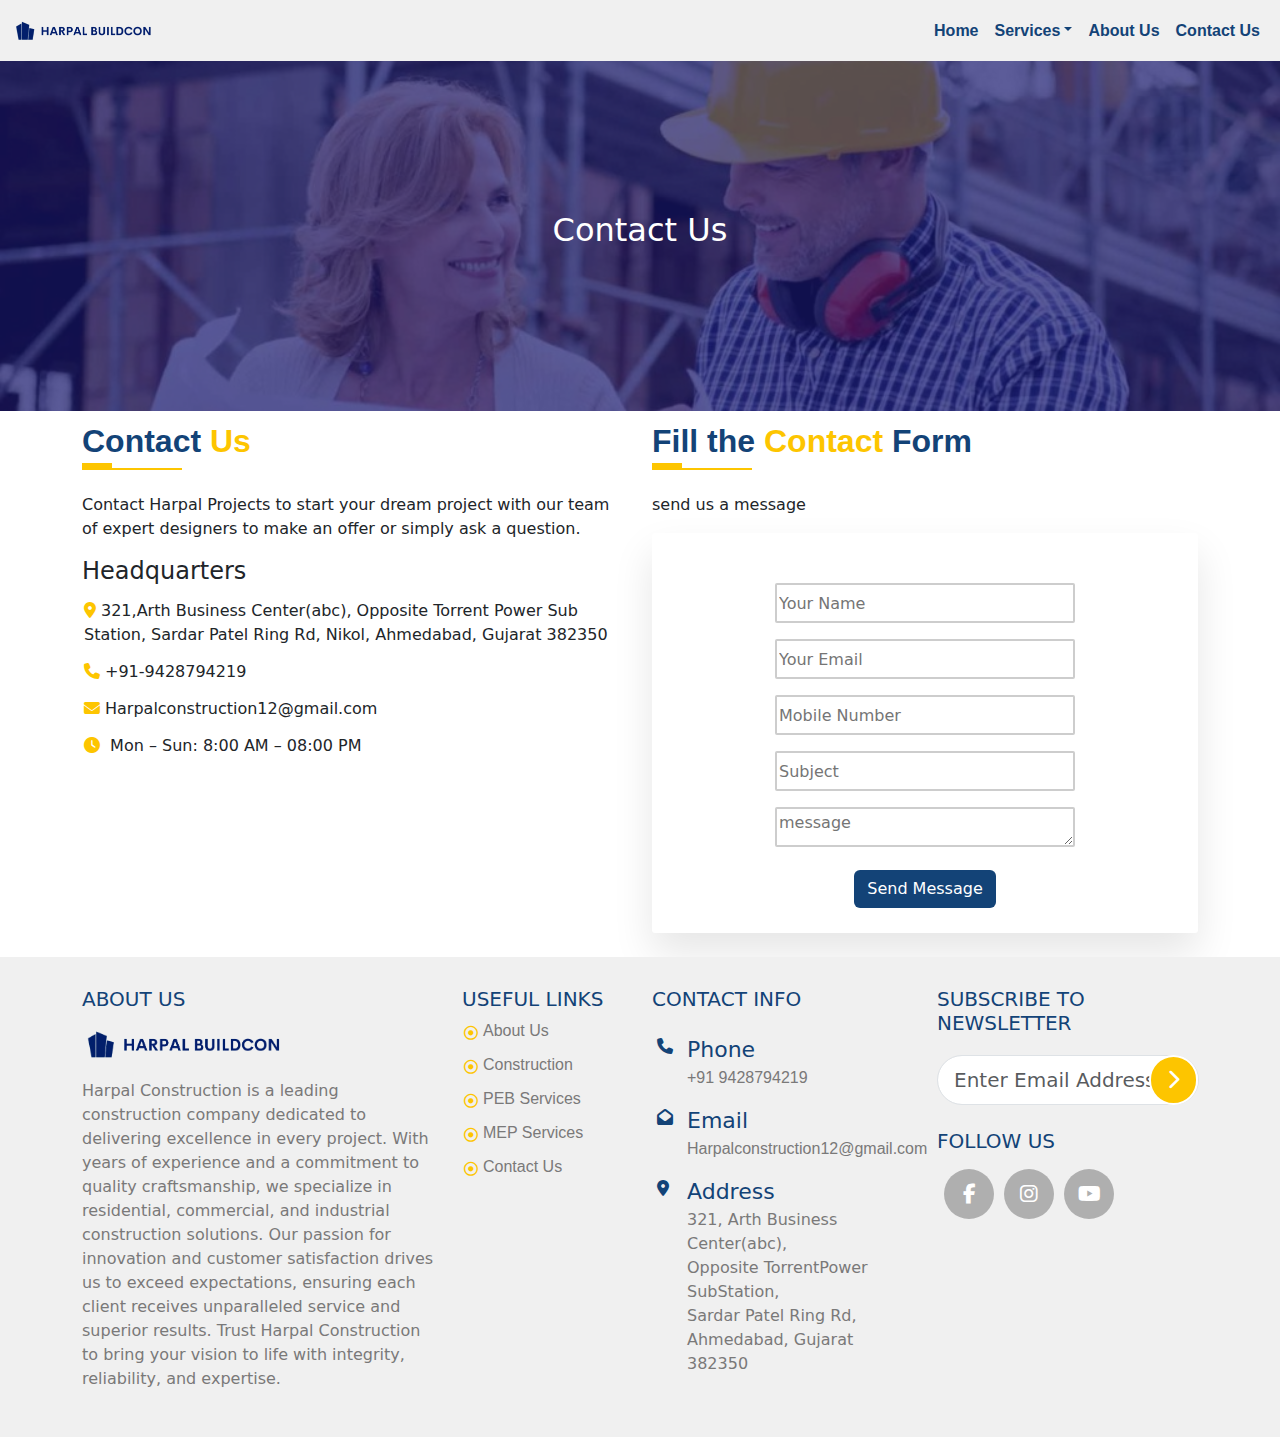
<file: contactus.htm>
<!DOCTYPE html>
<html lang="en">
<head>
    <meta charset="UTF-8">
    <meta name="viewport" content="width=device-width, initial-scale=1.0">
    <title>Harpal-contactus</title>
    <link  class="imgicon" rel="website icon"  type="png" href="iconlogo.png" >
    <!-- fontawsom -->
    <link rel="stylesheet" href="https://cdnjs.cloudflare.com/ajax/libs/font-awesome/6.5.1/css/all.min.css">
    <!-- css -->
    <link rel="stylesheet" href="construction.css">
    <!-- boostraplink -->
     <!-- Latest compiled and minified CSS -->
<link href="https://cdn.jsdelivr.net/npm/bootstrap@5.3.2/dist/css/bootstrap.min.css" rel="stylesheet">

<!-- Latest compiled JavaScript -->
<script src="https://cdn.jsdelivr.net/npm/bootstrap@5.3.2/dist/js/bootstrap.bundle.min.js"></script>
<link rel="stylesheet" href="new.css">
</head>
<body>
     <!-- navigation start -->
  <nav class="navbar  bg-dark navbar-expand-sm navbar-body sticky-top" id="navigation" style="background-color:#f0f0f0!important;" >
    <div class="container-fluid" >
        <a href="index.htm" class="navbar-brand"><img src="Screenshot_29-3-2024_18456_looka.com-removebg-preview.png" class=" rounded w-100 "height="35" width="150px" alt=""></a>
        <button type="button" class="navbar-toggler ms-auto" data-bs-toggle="collapse" data-bs-target="#navli" >
            <span class="navbar-toggler-icon"></span> 
        </button>
       <div class="collapse navbar-collapse justify-content-end " id="navli">
        <ul class="navbar-nav    "style="background-color:rgba(white,white,white, 0.1)">
          <li class="nav-item" id="navc"><a href="index.htm" class="nav-link textcolors" style="font-weight: 700;">Home</a></li>
            <li class="nav-item dropdown" id="navc"><a href="#" class="nav-link dropdown-toggle textcolors" style="font-weight: 700;" role="button" data-bs-toggle="dropdown">Services</a>
               <ul class="dropdown-menu">
                <li><a class="dropdown-item drops" href="constructionpage.htm">Construction</a></li>
                <li><a class="dropdown-item drops" href="peb.htm">Pre Engineered Buildings</a></li>
                <li><a class="dropdown-item drops" href="mep.htm">MEP Services</a></li>
                
              </ul>
            </li>
           
            <li class="nav-item" id="navc"><a href="aboutus.htm" class="nav-link textcolors" style="font-weight: 700;">About Us</a></li>
            <li class="nav-item" id="navc"><a href="contactus.htm" class="nav-link textcolors" style="font-weight: 700;">Contact Us</a></li>
        </ul>
       </div>
    </div>
</nav>
<!-- navigatin end -->
<!-- banner-1  start-->
<section class="">
    <div class="bannertop " style="width: 100%;">
     <div class="bgovrlay">
      <div class="container">
        <div class="row">
          <div class="col-md-12 text-center">
            <div class="banner1con" style="height:350px;">
              <h2 class="headtext">Contact Us </h2>
            </div>
          </div>
        </div>
      </div>
    </div>
    </div>
</section>

<!-- banner-1 end -->
<!-- contact content start -->
<section class="contect">
    <div class="container">
        <div class="row">
            <div class="col-md-6 contacts mt-3">
                <div class="headingtitle heading-title-3">
                    <h2 class="textcolors">Contact <span>Us</span></h2> 
                </div>
                <p>Contact Harpal Projects to start your dream project with our team of expert designers to make an offer or simply ask a question.</p>
                <h4>Headquarters</h4>
                <ul class="contact-icon" style="margin-left: -30px;">
                    <li><i class="fa-solid fa-location-dot" style="color: #fdc500;  margin-top: 6px;margin-right: 5px;"></i>321,Arth Business Center(abc), Opposite Torrent Power Sub Station, Sardar Patel Ring Rd, Nikol, Ahmedabad, Gujarat 382350</li>
                    <li><i class="fa-solid fa-phone"  style="color: #fdc500;  margin-top: 6px;margin-right: 5px;" ></i>+91-9428794219</li>
                    <li><i class="fa-solid fa-envelope" style="color: #fdc500; margin-top: 6px;margin-right: 5px;"></i>Harpalconstruction12@gmail.com</li>
                    <li><i class="fa-solid fa-clock" style="color: #fdc500; margin-top: 6px;margin-right: 5px;" ></i> Mon – Sun: 8:00 AM – 08:00 PM</li>
                </ul>
            </div>
            <div class="col-md-6 mt-3">
                <div class="headingtitle heading-title-3">
                    <h2 class="textcolors">Fill the  <span>Contact</span> Form </h2> 
                </div>
                <p>send us a message</p>
                <div class="container formsection text-center">
                    <form action="#" method="post" class="form-box">
                        <div class="col-md-12 mt-3"  >
                            <input type="text" name="name" id="name" placeholder="Your Name" required style="width: 300px; height: 40px;" class="inputs">
                        </div>
                        <div class="col-md-12 mt-3" >
                            <input type="text" name="name" id="name" placeholder="Your Email" required style="width: 300px ; height: 40px;" class="inputs">
                        </div>
                        <div class="col-md-12 mt-3" >
                            <input type="text" name="name" id="name" placeholder="Mobile Number" required style="width: 300px; height: 40px;" class="inputs">
                        </div>
                        <div class="col-md-12  mt-3" >
                            <input type="text" name="name" id="name" placeholder="Subject" required style="width: 300px;height: 40px"class="inputs" >
                        </div>
                        <div class="col-md-12 mt-3" >
                            <textarea name="msg" id="message" cols="23" rows="6" placeholder="message" style="width: 300px;height: 40px" required class="inputs"></textarea>
                        </div>
                        <div class="col-md-12 mt-3">
                            <button type="submit" class="bgcolor btn" style="color: #fff;">Send Message</button>
                        </div>
                    </form>
                </div>
            </div>
        </div>
    </div>
</section>
<!-- contact content end -->
 <!--footer start  -->
 <footer class="mt-4">
  <div class="container">
    <div class="row">
      <div class="col-md-6 col-lg-4 col-sm-6">
        <div class="widge">
          <div class="widge-heading">
            <h5 style="color:#134377;">ABOUT US</h5>
          </div>
          <div class="widge-contant">
            <img src="Screenshot_29-3-2024_18456_looka.com-removebg-preview.png" alt="footer logo" style="max-height: 50px;margin-bottom: 30px;">
            <p class="ftextcolor " style="margin-top: -20px;">Harpal Construction is a leading construction company dedicated to delivering excellence in every project. With years of experience and a commitment to quality craftsmanship, we specialize in residential, commercial, and industrial construction solutions. Our passion for innovation and customer satisfaction drives us to exceed expectations, ensuring each client receives unparalleled service and superior results. Trust Harpal Construction to bring your vision to life with integrity, reliability, and expertise.
            </p>
          </div>
        </div>
      </div>
      <div class="col-lg-2 col-md-6 col-sm-6">
        <div class="widge">
          <div class="widge-heading">
            <h5 style="color:#134377;">USEFUL LINKS</h5>
          </div>
          <div class="widge-contant">
            <ul class="menu ">
              <li class="menulist "><a href="aboutus.htm" class="ftextcolor">About Us</a></li>
              <li class="menulist "><a href="constructionpage.htm" class="ftextcolor">Construction</a></li>
              <li class="menulist "><a href="peb.htm" class="ftextcolor">PEB Services</a></li>
              <li class="menulist "><a href="mep.htm" class="ftextcolor">MEP Services</a></li>
             
              <li class="menulist "><a href="contactus.htm" class="ftextcolor">Contact Us</a></li>
            </ul>
          </div>
        </div>
      </div>
      <div class="col-md-6 col-sm-6 col-lg-3">
        <div class="widge">
          <div class="widge-heading">
            <h5 style="color:#134377;">CONTACT INFO</h5>
          </div>
          <div class="widge-contant mt-4" style="margin-left: -15px;">
            <!-- phone -->
            <div class="cphone">
              <span style="margin-left: 20px; " class="textcolors">
                <i class="fa-solid fa-phone"></i></span>
                <p style="margin-left: 50px; margin-top: -26px; color:#134377; " class=""><span style="font-size: 22px; ">Phone</span> <br><a href="tel:+91 9428794219" class="ftextcolor">+91 9428794219</a></p>
                
            </div>
            <!-- mail -->
            <div class="cphone">
              <span style="margin-left: 20px; " class="textcolors"><i class="fa-solid fa-envelope-open"></i></span>
                <p style="margin-left: 50px; margin-top: -26px; " class="textcolors"><span style="font-size: 22px; ">Email</span> <br><a href="mailto:Harpalconstruction12@gmail.com" class="ftextcolor">Harpalconstruction12@gmail.com</a></p>
                
            </div>
            <!-- address -->
            <div class="cphone">
              <span style="margin-left: 20px; " class="textcolors"><i class="fa-solid fa-location-dot"></i></span>
                <p style="margin-left: 50px; margin-top: -26px; " class="ftextcolor"><span style="font-size: 22px; " class="textcolors">Address</span> <br>321, Arth Business Center(abc),<br>
                Opposite TorrentPower SubStation,<br>
                Sardar Patel Ring Rd,<br>
                Ahmedabad, Gujarat 382350
              </p>
                
            </div>
            
          </div>
        </div>
      </div>
      <div class="col-md-6 col-sm-6 col-lg-3">
        <div class="widge">
          <div class="widge-heading">
            <h5 style="color:#134377;">SUBSCRIBE TO NEWSLETTER  
            </h5>
          </div> 
          <div class="widge-contant " style="margin-top: 20px;" >
            <!-- <div class="container">
              <form action="#"><input type="email" placeholder="Enter Email Address">
              <button type="submit" style="display:inline; ">submit</button>
              </form>
            </div> -->
            <div class="input-group input-group-lg mb-3" >
              <input type="text" class="form-control" placeholder="Enter Email Address" style="border-radius: 40px;">
              <button class="btn " type="submit" style="border: 2px solid #fff; border-radius: 50px;margin-left: -50px; background-color:#fdc500"><i class="fa-solid fa-chevron-right textcolor" ></i></button>
            </div>
          </div>

         
        </div>
        <div class="widge mt-4">
          <div class="widge-heading">
            <h5 class="" style="color:#134377;">FOLLOW US</h5>
          </div>
          <div class="widge-contant mt-3 " >
            <div class="footer-social">
              <ul>
                <li><a href="#"><i class="fab fa-facebook-f"></i></a></li>

                <li><a href="#"><i class="fab fa-instagram"></i></a></li>
                <li><a href="#"><i class="fab fa-youtube"></i></a></li>
              </ul>
            </div>
          </div>
        </div>
      </div>
    </div>
  </div>
 </footer>
<!-- footer end -->
</body>
</html>
</file>
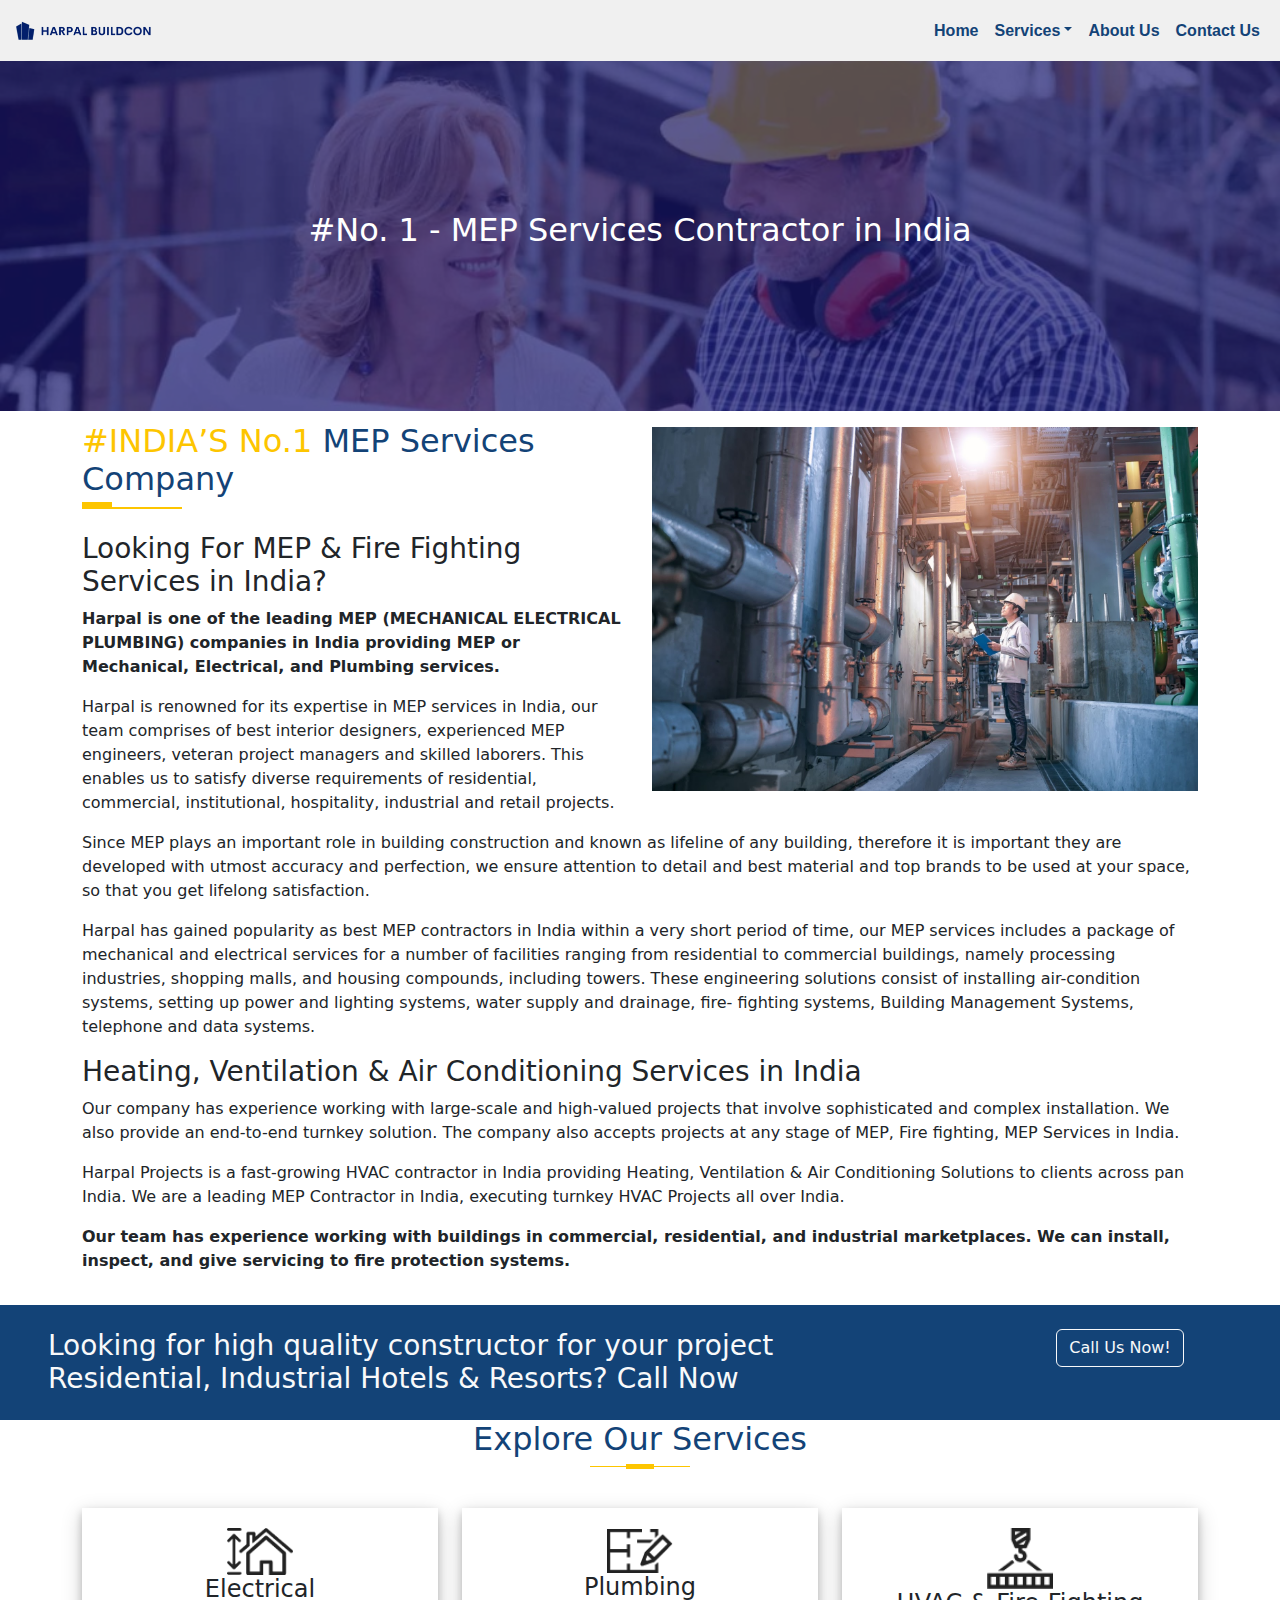
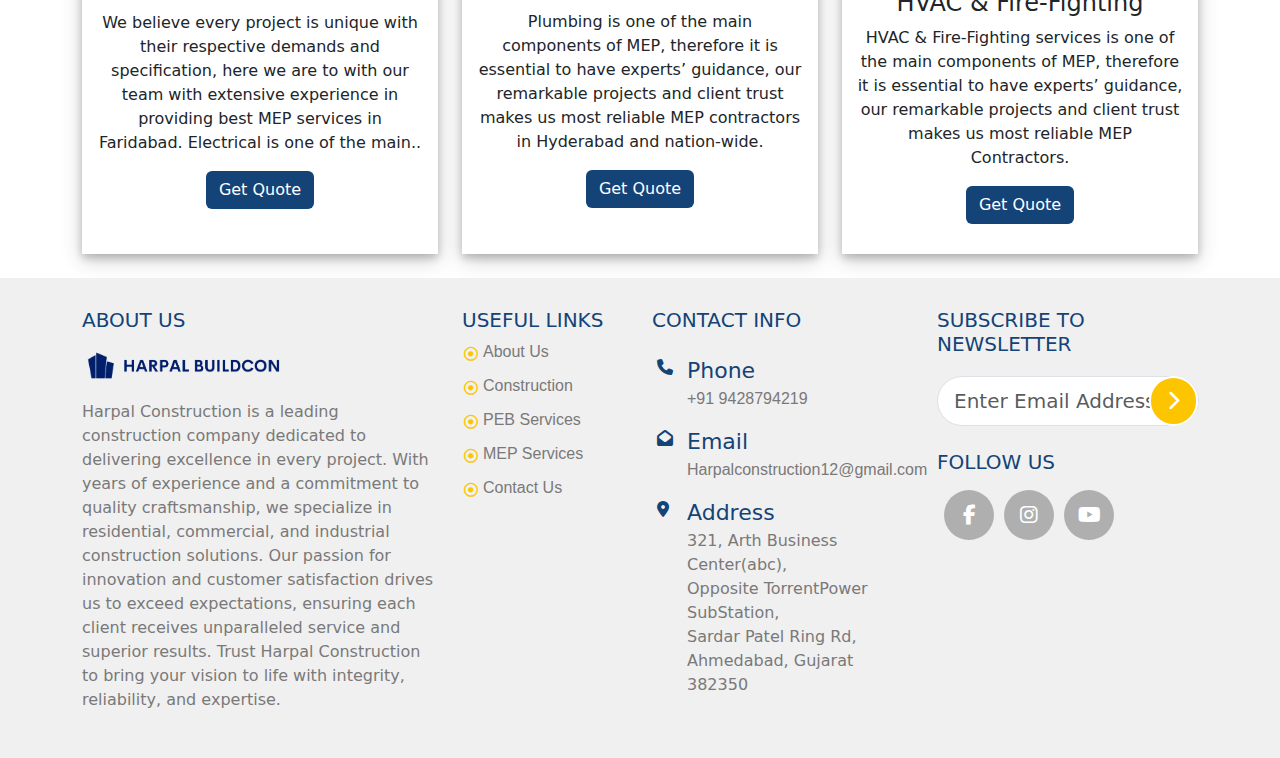
<file: mep.htm>
<!DOCTYPE html>
<html lang="en">
<head>
    <meta charset="UTF-8">
    <meta name="viewport" content="width=device-width, initial-scale=1.0">
    <title>Harpal-MEP</title>
    <link  class="imgicon" rel="website icon"  type="png" href="iconlogo.png" >
    <!-- fontawsom -->
    <link rel="stylesheet" href="https://cdnjs.cloudflare.com/ajax/libs/font-awesome/6.5.1/css/all.min.css">
    <!-- css -->
    <link rel="stylesheet" href="construction.css">
    <!-- boostraplink -->
     <!-- Latest compiled and minified CSS -->
<link href="https://cdn.jsdelivr.net/npm/bootstrap@5.3.2/dist/css/bootstrap.min.css" rel="stylesheet">

<!-- Latest compiled JavaScript -->
<script src="https://cdn.jsdelivr.net/npm/bootstrap@5.3.2/dist/js/bootstrap.bundle.min.js"></script>
<link rel="stylesheet" href="new.css">
</head>
<body>
    <!-- navigation start -->
  <nav class="navbar  bg-dark navbar-expand-sm navbar-body sticky-top" id="navigation" style="background-color: #f0f0f0!important;" >
    <div class="container-fluid" >
        <a href="index.htm" class="navbar-brand"><img src="Screenshot_29-3-2024_18456_looka.com-removebg-preview.png" class=" rounded w-100 "height="35" width="150px" alt=""></a>
        <button type="button" class="navbar-toggler ms-auto" data-bs-toggle="collapse" data-bs-target="#navli" >
            <span class="navbar-toggler-icon"></span> 
        </button>
       <div class="collapse navbar-collapse justify-content-end " id="navli">
        <ul class="navbar-nav    "style="background-color:rgba(white,white,white, 0.1)">
          <li class="nav-item" id="navc"><a href="index.htm" class="nav-link textcolors" style="font-weight: 700;">Home</a></li>
            <li class="nav-item dropdown" id="navc"><a href="#" class="nav-link dropdown-toggle textcolors" style="font-weight: 700;" role="button" data-bs-toggle="dropdown">Services</a>
               <ul class="dropdown-menu">
                <li><a class="dropdown-item drops" href="constructionpage.htm">Construction</a></li>
                <li><a class="dropdown-item drops" href="peb.htm">Pre Engineered Buildings</a></li>
                <li><a class="dropdown-item drops" href="mep.htm">MEP Services</a></li>
                
              </ul>
            </li>
           
            <li class="nav-item" id="navc"><a href="aboutus.htm" class="nav-link textcolors" style="font-weight: 700;">About Us</a></li>
            <li class="nav-item" id="navc"><a href="contactus.htm" class="nav-link textcolors" style="font-weight: 700;">Contact Us</a></li>
        </ul>
       </div>
    </div>
</nav>
<!-- navigatin end -->
<!-- banner-1  start-->
<section class="">
    <div class="bannertop " style="width: 100%;">
     <div class="bgovrlay">
      <div class="container">
        <div class="row">
          <div class="col-md-12 text-center">
            <div class="banner1con" style="height:350px;">
              <h2 class="headtext">#No. 1 - MEP Services Contractor in India</h2>
            </div>
          </div>
        </div>
      </div>
    </div>
    </div>
</section>

<!-- banner-1 end -->
<!-- service contant start -->
<section class="contantsection ptb-50">
    <div class="container">
      <div class="row">
        <div class="col-md-6">
          <div class="heading-title-2 headingtitle mt-3">
            <h2 class="textcolors"><span>#INDIA’S No.1 </span>  MEP Services Company</h2>
           </div>
          
            <h3>Looking For MEP & Fire Fighting Services in India?</h3>
            <p><strong>Harpal is one of the leading MEP (MECHANICAL ELECTRICAL PLUMBING) companies in India providing MEP or Mechanical, Electrical, and Plumbing services.</strong></p>
            <p> Harpal is renowned for its expertise in MEP services in India, our team comprises of best interior designers, experienced MEP engineers, veteran project managers and skilled laborers. This enables us to satisfy diverse requirements of residential, commercial, institutional, hospitality, industrial and retail projects.</p>
        </div>
        <div class="col-md-6 mt-3"  ><img src="mepimg.jpeg" alt="" height="90%" width="100%"></div>
      </div>
      <div class="row">
        <div class="col-md-12">
            <p>Since MEP plays an important role in building construction and known as lifeline of any building, therefore it is important they are developed with utmost accuracy and perfection, we ensure attention to detail and best material and top brands to be used at your space, so that you get lifelong satisfaction.</p>
            <p> Harpal has gained popularity as best MEP contractors in India within a very short period of time, our MEP services includes a package of mechanical and electrical services for a number of facilities ranging from residential to commercial buildings, namely processing industries, shopping malls, and housing compounds, including towers. These engineering solutions consist of installing air-condition systems, setting up power and lighting systems, water supply and drainage, fire- fighting systems, Building Management Systems, telephone and data systems.</p>
            <h3>Heating, Ventilation & Air Conditioning Services in India</h3>
            <p>Our company has experience working with large-scale and high-valued projects that involve sophisticated and complex installation. We also provide an end-to-end turnkey solution. The company also accepts projects at any stage of MEP, Fire fighting, MEP Services in India.</p>
            <p>Harpal Projects is a fast-growing HVAC contractor in India providing Heating, Ventilation & Air Conditioning Solutions to clients across pan India. We are a leading MEP Contractor in India, executing turnkey HVAC Projects all over India.</p>
            <p><strong>Our team has experience working with buildings in commercial, residential, and industrial marketplaces. We can install, inspect, and give servicing to fire protection systems.</strong></p>
        </div>
      </div>
      
    </div>
</section>
  <!-- service contant end -->
<!-- call us banner start -->
<section class="callusb ">
  <div class="bgcolor container-fluid bg-primary mt-3">
    <div class="row pt-4">
      <div class="col-md-9 text-justify text-light pb-3 ps-5 pe-5 "><h3>Looking for high quality constructor for your project Residential, Industrial Hotels & Resorts? Call Now</h3></div>
      <div class="col-md-3 text-center mb-2 pb-2"><a href="tel:+91 9428794219" class="btn btn-outline-light">Call Us Now!</a></div>
    </div>
  </div>
</section>
<!-- call us banner end -->
  <!-- cards start -->
<section class="ptb-50">
    <div class="container">
      <div class="row">
        <div class="col-md-12 whowe">
          <h2 class="textcolors">Explore Our Services</h2>
        </div>
      </div>
      <div class="row">
        <!-- card-1 -->
        <div class="col-md-4 mt-3">   
        <div class="boxes text-center">
          <div class="imgdiv">
            <img src="mep1.png" alt="boximg" width="20%">
          </div>
          <div class="boxcontant">
            <h4>Electrical</h4>
            <p>We believe every project is unique with their respective demands and specification, here we are to with our team with extensive experience in providing best MEP services in Faridabad. Electrical is one of the main.. </p>
            <button type="button" class="btn "style="background-color: #134377 !important;color: #fff;" data-bs-toggle="modal" data-bs-target="#myModal">Get Quote</button>
          </div>
  
         </div>  
        </div>
        <!-- card-2 -->
        <div class="col-md-4 mt-3"> 
          <div class="boxes text-center">
            <div class="imgdiv">
              <img src="mep2.png" alt="boximg" width="20%">
            </div>
            <div class="boxcontant">
              <h4>Plumbing</h4>
              <p>Plumbing is one of the main components of MEP, therefore it is essential to have experts’ guidance, our remarkable projects and client trust makes us most reliable MEP contractors in Hyderabad and nation-wide.  </p>
              <button type="button" class="btn "style="background-color: #134377 !important;color: #fff;" data-bs-toggle="modal" data-bs-target="#myModal">Get Quote</button>
            </div>
    
           </div>  
        </div>
        <!-- card-3 -->
        <div class="col-md-4 mt-3"> 
          <div class="boxes text-center">
            <div class="imgdiv">
              <img src="mep3.png" width="20%" alt="boximg">
            </div>
            <div class="boxcontant">
              <h4>HVAC & Fire-Fighting</h4>
              <p> HVAC & Fire-Fighting services is one of the main components of MEP, therefore it is essential to have experts’ guidance, our remarkable projects and client trust makes us most reliable MEP Contractors. 
              </p>
              <button type="button" class="btn "style="background-color: #134377 !important;color: #fff;" data-bs-toggle="modal" data-bs-target="#myModal">Get Quote</button>
            </div>
    
           </div>  
        </div>
        
       
        
      </div>
    </div>
  </section>
  <!-- cards end -->
  
   <!--footer start  -->
 <footer class="mt-4">
  <div class="container">
    <div class="row">
      <div class="col-md-6 col-lg-4 col-sm-6">
        <div class="widge">
          <div class="widge-heading">
            <h5 style="color:#134377;">ABOUT US</h5>
          </div>
          <div class="widge-contant">
            <img src="Screenshot_29-3-2024_18456_looka.com-removebg-preview.png" alt="footer logo" style="max-height: 50px;margin-bottom: 30px;">
            <p class="ftextcolor " style="margin-top: -20px;">Harpal Construction is a leading construction company dedicated to delivering excellence in every project. With years of experience and a commitment to quality craftsmanship, we specialize in residential, commercial, and industrial construction solutions. Our passion for innovation and customer satisfaction drives us to exceed expectations, ensuring each client receives unparalleled service and superior results. Trust Harpal Construction to bring your vision to life with integrity, reliability, and expertise.
            </p>
          </div>
        </div>
      </div>
      <div class="col-lg-2 col-md-6 col-sm-6">
        <div class="widge">
          <div class="widge-heading">
            <h5 style="color:#134377;">USEFUL LINKS</h5>
          </div>
          <div class="widge-contant">
            <ul class="menu ">
              <li class="menulist "><a href="aboutus.htm" class="ftextcolor">About Us</a></li>
              <li class="menulist "><a href="constructionpage.htm" class="ftextcolor">Construction</a></li>
              <li class="menulist "><a href="peb.htm" class="ftextcolor">PEB Services</a></li>
              <li class="menulist "><a href="mep.htm" class="ftextcolor">MEP Services</a></li>
             
              <li class="menulist "><a href="contactus.htm" class="ftextcolor">Contact Us</a></li>
            </ul>
          </div>
        </div>
      </div>
      <div class="col-md-6 col-sm-6 col-lg-3">
        <div class="widge">
          <div class="widge-heading">
            <h5 style="color:#134377;">CONTACT INFO</h5>
          </div>
          <div class="widge-contant mt-4" style="margin-left: -15px;">
            <!-- phone -->
            <div class="cphone">
              <span style="margin-left: 20px; " class="textcolors">
                <i class="fa-solid fa-phone"></i></span>
                <p style="margin-left: 50px; margin-top: -26px; color:#134377; " class=""><span style="font-size: 22px; ">Phone</span> <br><a href="tel:+91 9428794219" class="ftextcolor">+91 9428794219</a></p>
                
            </div>
            <!-- mail -->
            <div class="cphone">
              <span style="margin-left: 20px; " class="textcolors"><i class="fa-solid fa-envelope-open"></i></span>
                <p style="margin-left: 50px; margin-top: -26px; " class="textcolors"><span style="font-size: 22px; ">Email</span> <br><a href="mailto:Harpalconstruction12@gmail.com" class="ftextcolor">Harpalconstruction12@gmail.com</a></p>
                
            </div>
            <!-- address -->
            <div class="cphone">
              <span style="margin-left: 20px; " class="textcolors"><i class="fa-solid fa-location-dot"></i></span>
                <p style="margin-left: 50px; margin-top: -26px; " class="ftextcolor"><span style="font-size: 22px; " class="textcolors">Address</span> <br>321, Arth Business Center(abc),<br>
                Opposite TorrentPower SubStation,<br>
                Sardar Patel Ring Rd,<br>
                Ahmedabad, Gujarat 382350
              </p>
                
            </div>
            
          </div>
        </div>
      </div>
      <div class="col-md-6 col-sm-6 col-lg-3">
        <div class="widge">
          <div class="widge-heading">
            <h5 style="color:#134377;">SUBSCRIBE TO NEWSLETTER  
            </h5>
          </div> 
          <div class="widge-contant " style="margin-top: 20px;" >
            <!-- <div class="container">
              <form action="#"><input type="email" placeholder="Enter Email Address">
              <button type="submit" style="display:inline; ">submit</button>
              </form>
            </div> -->
            <div class="input-group input-group-lg mb-3" >
              <input type="text" class="form-control" placeholder="Enter Email Address" style="border-radius: 40px;">
              <button class="btn " type="submit" style="border: 2px solid #fff; border-radius: 50px;margin-left: -50px; background-color:#fdc500"><i class="fa-solid fa-chevron-right textcolor" ></i></button>
            </div>
          </div>

         
        </div>
        <div class="widge mt-4">
          <div class="widge-heading">
            <h5 class="" style="color:#134377;">FOLLOW US</h5>
          </div>
          <div class="widge-contant mt-3 " >
            <div class="footer-social">
              <ul>
                <li><a href="#"><i class="fab fa-facebook-f"></i></a></li>

                <li><a href="#"><i class="fab fa-instagram"></i></a></li>
                <li><a href="#"><i class="fab fa-youtube"></i></a></li>
              </ul>
            </div>
          </div>
        </div>
      </div>
    </div>
  </div>
 </footer>
<!-- footer end -->
<!-- The Modal start-->
<div class="modal fade modal-md" id="myModal"  >
  <div class="modal-dialog modal-dialog-centered" >  
    <div class="modal-content">

      <!-- Modal Header -->
      <!-- <div class="modal-header">
        <h4 class="modal-title textcolors" style="margin-left: 35px;">Send a Quick Enquiry to US</h4>
        <button type="button" class="btn-close" data-bs-dismiss="modal"></button>
        <div style="position: absolute ; top: 50px; display: block; left: 10px;">
          <h6 >(Call For Free Consultation) <span class="textcolors">+91-6353483929</span>
          </h6>
        </div>
      </div> -->


      <!-- modal header -->
      <div class="modal-header" >
        <div class="row">
          <div class="col-md-12">
            <h4 class="modal-title textcolors" style="margin-left: 35px;">Send a Quick Enquiry to US </h4>
            
            
          </div>
           
        </div>
        <div class="row">
          <div class="col-md-3   justify-content-end"  >
            <button type="button" class="btn-close" data-bs-dismiss="modal" ></button>    
          </div>
        </div>
      </div>
        

      <!-- Modal body -->
      <div class="modal-body text-center" >
       
          <form action="#" method="post" class="form-box" style="position: relative;top: 0px;">
              <div class="col-md-12 mt-3"  >
                  <input type="text" name="name" id="name" placeholder="Your Name" required style="width: 100%; height: 40px;" class="inputs">
              </div>
              <div class="col-md-12 mt-3" >
                  <input type="text" name="name" id="name" placeholder="Your Email" required style="width: 100% ; height: 40px;" class="inputs">
              </div>
              <div class="col-md-12 mt-3" >
                  <input type="text" name="name" id="name" placeholder="Mobile Number" required style="width: 100%; height: 40px;" class="inputs">
              </div>
              <div class="col-md-12  mt-3" >
                  <input type="text" name="name" id="name" placeholder="Subject" required style="width: 100%;height: 40px"class="inputs" >
              </div>
              <div class="col-md-12 mt-3" >
                  <textarea name="msg" id="message" cols="23" rows="6" placeholder="message" style="width: 100%;height: 40px" required class="inputs"></textarea>
              </div>
              <div class="col-md-12 mt-3">
                  <button type="submit" class="bgcolor btn" style="color: #fff; width: 100%;">Submit</button>
              </div>
          </form>
      
      </div>

      <!-- Modal footer -->
      <!-- <div class="modal-footer" >
        <button type="button" class="btn btn-danger" data-bs-dismiss="modal">Close</button>
      </div> -->

    </div>
  </div>
</div>  
<!-- the modal end -->


</body>
</html>
</file>
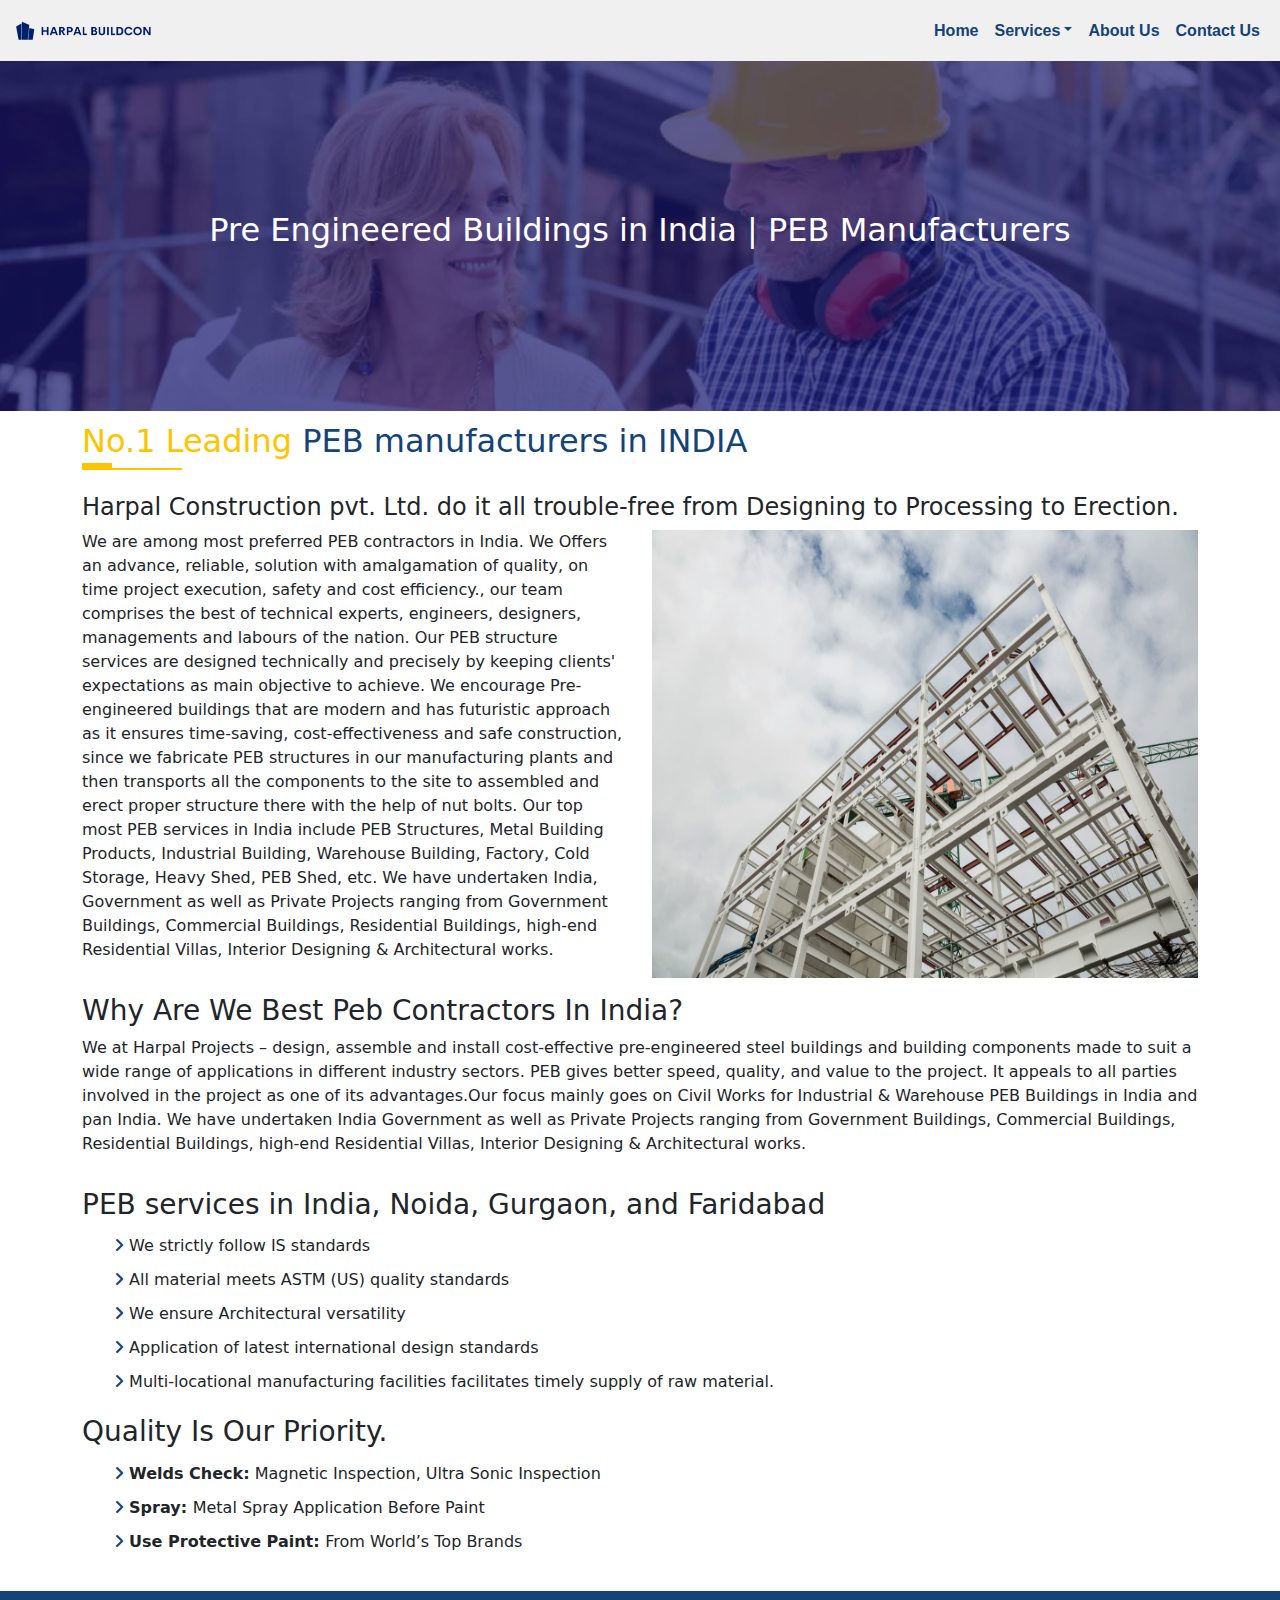
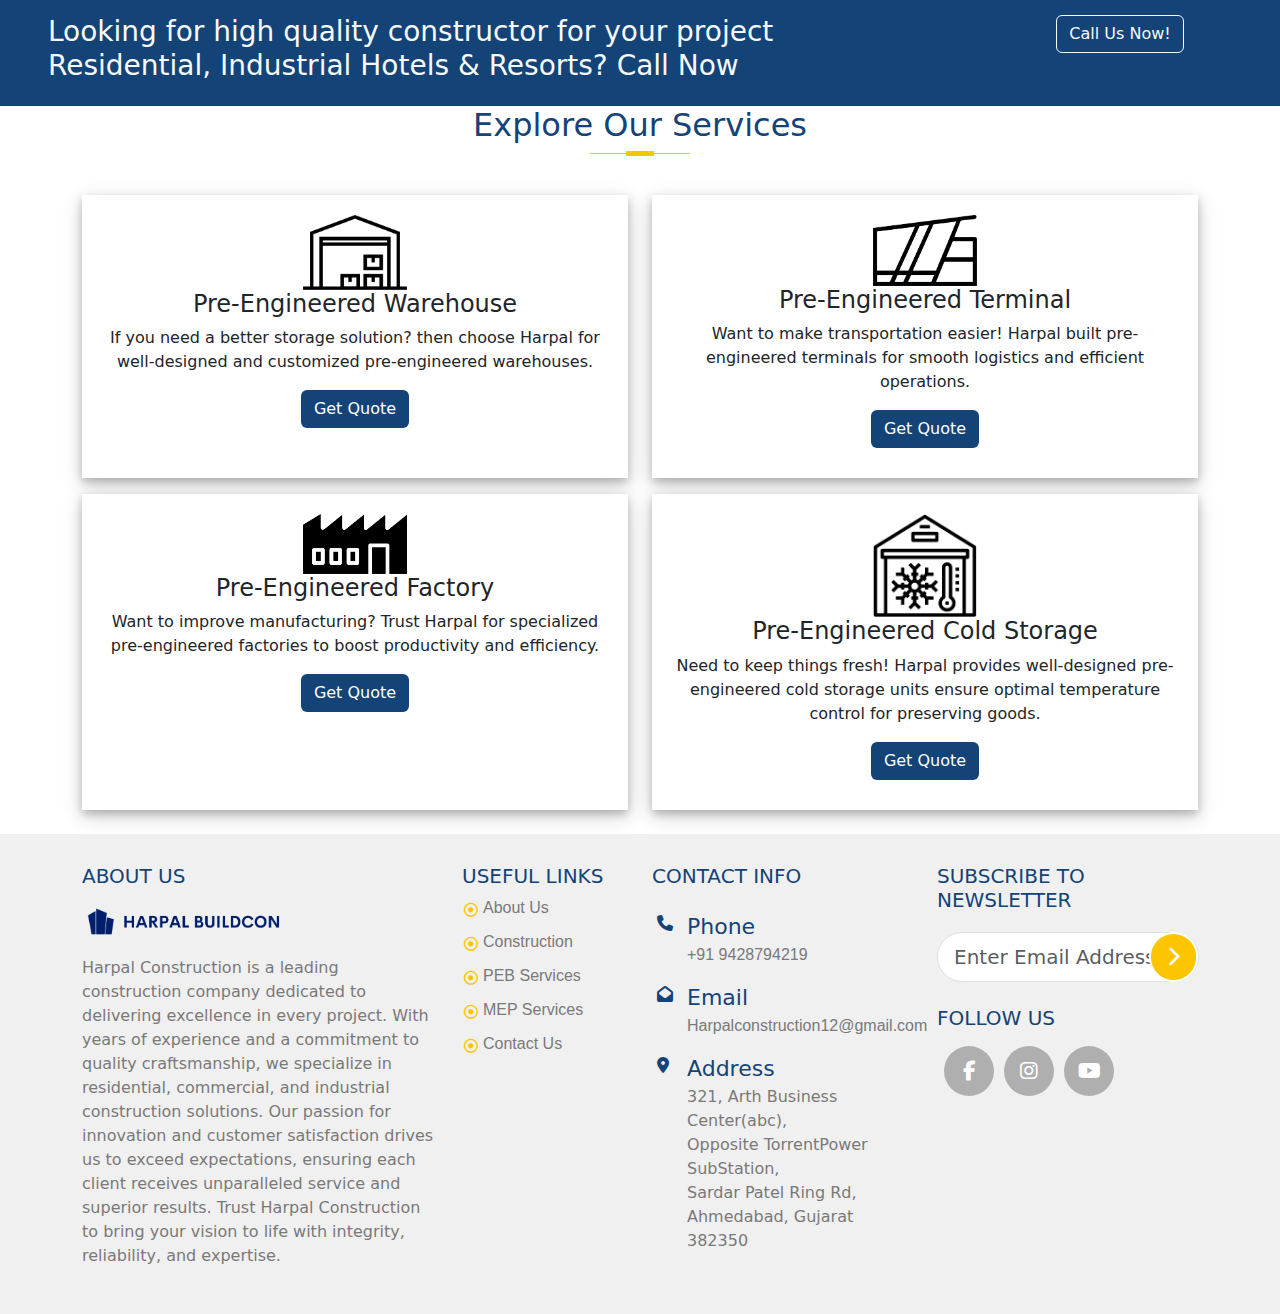
<file: peb.htm>
<!DOCTYPE html>
<html lang="en">
<head>
    <meta charset="UTF-8">
    <meta name="viewport" content="width=device-width, initial-scale=1.0">
    <title>Harpal-PEB</title>
    <link  class="imgicon" rel="website icon"  type="png" href="iconlogo.png" >
    <!-- fontawsom -->
    <link rel="stylesheet" href="https://cdnjs.cloudflare.com/ajax/libs/font-awesome/6.5.1/css/all.min.css">
    <!-- css -->
    <link rel="stylesheet" href="construction.css">
    <!-- boostraplink -->
     <!-- Latest compiled and minified CSS -->
<link href="https://cdn.jsdelivr.net/npm/bootstrap@5.3.2/dist/css/bootstrap.min.css" rel="stylesheet">

<!-- Latest compiled JavaScript -->
<script src="https://cdn.jsdelivr.net/npm/bootstrap@5.3.2/dist/js/bootstrap.bundle.min.js"></script>
<link rel="stylesheet" href="new.css">
</head>
<body>
     <!-- navigation start -->
  <nav class="navbar  bg-dark navbar-expand-sm navbar-body sticky-top" id="navigation" style="background-color:#f0f0f0!important;" >
    <div class="container-fluid" >
        <a href="index.htm" class="navbar-brand"><img src="Screenshot_29-3-2024_18456_looka.com-removebg-preview.png" class=" rounded w-100 "height="35" width="150px" alt=""></a>
        <button type="button" class="navbar-toggler ms-auto" data-bs-toggle="collapse" data-bs-target="#navli" >
            <span class="navbar-toggler-icon"></span> 
        </button>
       <div class="collapse navbar-collapse justify-content-end " id="navli">
        <ul class="navbar-nav    "style="background-color:rgba(white,white,white, 0.1)">
          <li class="nav-item" id="navc"><a href="index.htm" class="nav-link textcolors" style="font-weight: 700;">Home</a></li>
            <li class="nav-item dropdown" id="navc"><a href="#" class="nav-link dropdown-toggle textcolors" style="font-weight: 700;" role="button" data-bs-toggle="dropdown">Services</a>
               <ul class="dropdown-menu">
                <li><a class="dropdown-item drops" href="constructionpage.htm">Construction</a></li>
                <li><a class="dropdown-item drops" href="peb.htm">Pre Engineered Buildings</a></li>
                <li><a class="dropdown-item drops" href="mep.htm">MEP Services</a></li>
                
              </ul>
            </li>
           
            <li class="nav-item" id="navc"><a href="aboutus.htm" class="nav-link textcolors" style="font-weight: 700;">About Us</a></li>
            <li class="nav-item" id="navc"><a href="contactus.htm" class="nav-link textcolors" style="font-weight: 700;">Contact Us</a></li>
        </ul>
       </div>
    </div>
</nav>
<!-- navigatin end -->
<!-- banner-1  start-->
<section class="">
    <div class="bannertop " style="width: 100%;">
     <div class="bgovrlay">
      <div class="container">
        <div class="row">
          <div class="col-md-12 text-center">
            <div class="banner1con" style="height:350px;">
              <h2 class="headtext">Pre Engineered Buildings in India | PEB Manufacturers</h2>
            </div>
          </div>
        </div>
      </div>
    </div>
    </div>
</section>

<!-- banner-1 end -->
    <!-- service contant start -->
    <section class="contantsection ptb-50">
        <div class="container">
            <div class="row">
                <div class="col-md-12">
                    <div class="heading-title-2 headingtitle mt-3">

                        <h2 class="textcolors"><span>No.1 Leading</span> PEB manufacturers in INDIA</h2>
                    </div>
                    <h4>Harpal Construction pvt. Ltd. do it all trouble-free from Designing to Processing to Erection.</h4>
                </div>
                <div class="col-md-6">
                    <p> We are among most preferred PEB contractors in India. We Offers an advance, reliable, solution with amalgamation of quality, on time project execution, safety and cost efficiency., our team comprises the best of technical experts, engineers, designers, managements and labours of the nation. Our PEB structure services are designed technically and precisely by keeping clients' expectations as main objective to achieve. We encourage Pre-engineered buildings that are modern and has futuristic approach as it ensures time-saving, cost-effectiveness and safe construction, since we fabricate PEB structures in our manufacturing plants and then transports all the components to the site to assembled and erect proper structure there with the help of nut bolts. Our top most PEB services in India include PEB Structures, Metal Building Products, Industrial Building, Warehouse Building, Factory, Cold Storage, Heavy Shed, PEB Shed, etc. We have undertaken India, Government as well as Private Projects ranging from Government Buildings, Commercial Buildings, Residential Buildings, high-end Residential Villas, Interior Designing & Architectural works.  </p>
                </div>
                <div class="col-md-6"><img src="Metal-Building-Construction.jpg" height="100%" width="100%" alt=""></div>
                <div class="col-md-12 mt-3">
                    <h3>Why Are We Best Peb Contractors In India?</h3>
                    <p>  We at Harpal Projects – design, assemble and install cost-effective pre-engineered steel buildings and building components made to suit a wide range of applications in different industry sectors. PEB gives better speed, quality, and value to the project. It appeals to all parties involved in the project as one of its advantages.Our focus mainly goes on Civil Works for Industrial & Warehouse PEB Buildings in India and pan India. We have undertaken India Government as well as Private Projects ranging from Government Buildings, Commercial Buildings, Residential Buildings, high-end Residential Villas, Interior Designing & Architectural works.</p>
                </div>
                <div class="col-md-12 mt-3">
                    <h3>PEB services in India, Noida, Gurgaon, and Faridabad</h3>
                    <ul class="spointlist" >
                        <li><i class="fa-solid fa-angle-right textcolors"></i> We strictly follow IS standards</li>
                        <li><i class="fa-solid fa-angle-right textcolors"></i> All material meets ASTM (US) quality standards</li>
                        <li><i class="fa-solid fa-angle-right textcolors"></i> We ensure Architectural versatility</li>
                        <li><i class="fa-solid fa-angle-right textcolors"></i> Application of latest international design standards</li>
                        <li><i class="fa-solid fa-angle-right textcolors"></i> Multi-locational manufacturing facilities facilitates timely supply of raw material.</li>
                    </ul>
                </div>
            </div>
            <div class="row"></div>
            <div class="row "> 
              <div class="col-md-12">
                <h3>Quality Is Our Priority.</h3>
                <ul class="spointlist">
                  <li><i class="fa-solid fa-angle-right textcolors"></i> <strong>Welds Check:</strong> Magnetic Inspection, Ultra Sonic Inspection</li>
                  <li><i class="fa-solid fa-angle-right textcolors"></i> <strong>Spray: </strong>Metal Spray Application Before Paint</li>
                  <li><i class="fa-solid fa-angle-right textcolors"></i> <strong>Use Protective Paint: </strong>From World’s Top Brands</li>
                </ul>
              </div>
            </div>
        </div>
    </section>
<!-- call us banner start -->
<section class="callusb ">
  <div class="bgcolor container-fluid bg-primary mt-3">
    <div class="row pt-4">
      <div class="col-md-9 text-justify text-light pb-3 ps-5 pe-5 "><h3>Looking for high quality constructor for your project Residential, Industrial Hotels & Resorts? Call Now</h3></div>
      <div class="col-md-3 text-center mb-2 pb-2"><a href="tel:+91 9428794219" class="btn btn-outline-light">Call Us Now!</a></div>
    </div>
  </div>
</section>
<!-- call us banner end -->

<!-- cards start -->
<section class="ptb-50">
  <div class="container">
    <div class="row">
      <div class="col-md-12 whowe">
        <h2 class="textcolors">Explore Our Services</h2>
      </div>
    </div>
    <div class="row">
      <!-- card-1 -->
      <div class="col-md-6 mt-3">   
      <div class="boxes text-center">
        <div class="imgdiv">
          <img src="peb1.png" alt="boximg" width="20%">
        </div>
        <div class="boxcontant">
          <h4>Pre-Engineered Warehouse</h4>
          <p>If you need a better storage solution? then choose Harpal for well-designed and customized pre-engineered warehouses.</p>
          <button type="button" class="btn "style="background-color: #134377 !important;color: #fff;" data-bs-toggle="modal" data-bs-target="#myModal">Get Quote</button>
        </div>

       </div>  
      </div>
      <!-- card-2 -->
      <div class="col-md-6 mt-3"> 
        <div class="boxes text-center">
          <div class="imgdiv">
            <img src="peb2.png" alt="boximg" width="20%">
          </div>
          <div class="boxcontant">
            <h4>Pre-Engineered Terminal</h4>
            <p>Want to make transportation easier! Harpal built pre-engineered terminals for smooth logistics and efficient operations.</p>
            <button type="button" class="btn "style="background-color: #134377 !important;color: #fff;" data-bs-toggle="modal" data-bs-target="#myModal">Get Quote</button>
          </div>
  
         </div>  
      </div>
      <!-- card-3 -->
      <div class="col-md-6 mt-3"> 
        <div class="boxes text-center">
          <div class="imgdiv">
            <img src="peb3.png" width="20%" alt="boximg">
          </div>
          <div class="boxcontant">
            <h4>Pre-Engineered Factory</h4>
            <p> Want to improve manufacturing? Trust Harpal for specialized pre-engineered factories to boost productivity and efficiency.
            </p>
            <button type="button" class="btn "style="background-color: #134377 !important;color: #fff;" data-bs-toggle="modal" data-bs-target="#myModal">Get Quote</button>
          </div>
  
         </div>  
      </div>
      <!-- card-4 -->
      <div class="col-md-6 mt-3">   
        <div class="boxes text-center">
          <div class="imgdiv">
            <img src="peb4.png" width="20%" alt="boximg">
          </div>
          <div class="boxcontant">
            <h4>Pre-Engineered Cold Storage</h4>
            <p> Need to keep things fresh! Harpal provides well-designed pre-engineered cold storage units ensure optimal temperature control for preserving goods.</p>
            <button type="button" class="btn "style="background-color: #134377 !important;color: #fff;" data-bs-toggle="modal" data-bs-target="#myModal">Get Quote</button>
          </div>
  
         </div>    
      </div>
     
      
    </div>
  </div>
</section>
<!-- cards end -->

  <!--footer start  -->
  <footer class="mt-4">
    <div class="container">
      <div class="row">
        <div class="col-md-6 col-lg-4 col-sm-6">
          <div class="widge">
            <div class="widge-heading">
              <h5 style="color:#134377;">ABOUT US</h5>
            </div>
            <div class="widge-contant">
              <img src="Screenshot_29-3-2024_18456_looka.com-removebg-preview.png" alt="footer logo" style="max-height: 50px;margin-bottom: 30px;">
              <p class="ftextcolor " style="margin-top: -20px;">Harpal Construction is a leading construction company dedicated to delivering excellence in every project. With years of experience and a commitment to quality craftsmanship, we specialize in residential, commercial, and industrial construction solutions. Our passion for innovation and customer satisfaction drives us to exceed expectations, ensuring each client receives unparalleled service and superior results. Trust Harpal Construction to bring your vision to life with integrity, reliability, and expertise.
              </p>
            </div>
          </div>
        </div>
        <div class="col-lg-2 col-md-6 col-sm-6">
          <div class="widge">
            <div class="widge-heading">
              <h5 style="color:#134377;">USEFUL LINKS</h5>
            </div>
            <div class="widge-contant">
              <ul class="menu ">
                <li class="menulist "><a href="aboutus.htm" class="ftextcolor">About Us</a></li>
                <li class="menulist "><a href="constructionpage.htm" class="ftextcolor">Construction</a></li>
                <li class="menulist "><a href="peb.htm" class="ftextcolor">PEB Services</a></li>
                <li class="menulist "><a href="mep.htm" class="ftextcolor">MEP Services</a></li>
               
                <li class="menulist "><a href="contactus.htm" class="ftextcolor">Contact Us</a></li>
              </ul>
            </div>
          </div>
        </div>
        <div class="col-md-6 col-sm-6 col-lg-3">
          <div class="widge">
            <div class="widge-heading">
              <h5 style="color:#134377;">CONTACT INFO</h5>
            </div>
            <div class="widge-contant mt-4" style="margin-left: -15px;">
              <!-- phone -->
              <div class="cphone">
                <span style="margin-left: 20px; " class="textcolors">
                  <i class="fa-solid fa-phone"></i></span>
                  <p style="margin-left: 50px; margin-top: -26px; color:#134377; " class=""><span style="font-size: 22px; ">Phone</span> <br><a href="tel:+91 9428794219" class="ftextcolor">+91 9428794219</a></p>
                  
              </div>
              <!-- mail -->
              <div class="cphone">
                <span style="margin-left: 20px; " class="textcolors"><i class="fa-solid fa-envelope-open"></i></span>
                  <p style="margin-left: 50px; margin-top: -26px; " class="textcolors"><span style="font-size: 22px; ">Email</span> <br><a href="mailto:Harpalconstruction12@gmail.com" class="ftextcolor">Harpalconstruction12@gmail.com</a></p>
                  
              </div>
              <!-- address -->
              <div class="cphone">
                <span style="margin-left: 20px; " class="textcolors"><i class="fa-solid fa-location-dot"></i></span>
                  <p style="margin-left: 50px; margin-top: -26px; " class="ftextcolor"><span style="font-size: 22px; " class="textcolors">Address</span> <br>321, Arth Business Center(abc),<br>
                  Opposite TorrentPower SubStation,<br>
                  Sardar Patel Ring Rd,<br>
                  Ahmedabad, Gujarat 382350
                </p>
                  
              </div>
              
            </div>
          </div>
        </div>
        <div class="col-md-6 col-sm-6 col-lg-3">
          <div class="widge">
            <div class="widge-heading">
              <h5 style="color:#134377;">SUBSCRIBE TO NEWSLETTER  
              </h5>
            </div> 
            <div class="widge-contant " style="margin-top: 20px;" >
              <!-- <div class="container">
                <form action="#"><input type="email" placeholder="Enter Email Address">
                <button type="submit" style="display:inline; ">submit</button>
                </form>
              </div> -->
              <div class="input-group input-group-lg mb-3" >
                <input type="text" class="form-control" placeholder="Enter Email Address" style="border-radius: 40px;">
                <button class="btn " type="submit" style="border: 2px solid #fff; border-radius: 50px;margin-left: -50px; background-color:#fdc500"><i class="fa-solid fa-chevron-right textcolor" ></i></button>
              </div>
            </div>
  
           
          </div>
          <div class="widge mt-4">
            <div class="widge-heading">
              <h5 class="" style="color:#134377;">FOLLOW US</h5>
            </div>
            <div class="widge-contant mt-3 " >
              <div class="footer-social">
                <ul>
                  <li><a href="#"><i class="fab fa-facebook-f"></i></a></li>
  
                  <li><a href="#"><i class="fab fa-instagram"></i></a></li>
                  <li><a href="#"><i class="fab fa-youtube"></i></a></li>
                </ul>
              </div>
            </div>
          </div>
        </div>
      </div>
    </div>
   </footer>
  <!-- footer end -->

<!-- The Modal start-->
<div class="modal fade modal-md" id="myModal"  >
  <div class="modal-dialog modal-dialog-centered" >  
    <div class="modal-content">

      <!-- Modal Header -->
      <!-- <div class="modal-header">
        <h4 class="modal-title textcolors" style="margin-left: 35px;">Send a Quick Enquiry to US</h4>
        <button type="button" class="btn-close" data-bs-dismiss="modal"></button>
        <div style="position: absolute ; top: 50px; display: block; left: 10px;">
          <h6 >(Call For Free Consultation) <span class="textcolors">+91-6353483929</span>
          </h6>
        </div>
      </div> -->


      <!-- modal header -->
      <div class="modal-header" >
        <div class="row">
          <div class="col-md-12">
            <h4 class="modal-title textcolors" style="margin-left: 35px;">Send a Quick Enquiry to US </h4>
            
            
          </div>
           
        </div>
        <div class="row">
          <div class="col-md-3   justify-content-end"  >
            <button type="button" class="btn-close" data-bs-dismiss="modal" ></button>    
          </div>
        </div>
      </div>
        

      <!-- Modal body -->
      <div class="modal-body text-center" >
       
          <form action="#" method="post" class="form-box" style="position: relative;top: 0px;">
              <div class="col-md-12 mt-3"  >
                  <input type="text" name="name" id="name" placeholder="Your Name" required style="width: 100%; height: 40px;" class="inputs">
              </div>
              <div class="col-md-12 mt-3" >
                  <input type="text" name="name" id="name" placeholder="Your Email" required style="width: 100% ; height: 40px;" class="inputs">
              </div>
              <div class="col-md-12 mt-3" >
                  <input type="text" name="name" id="name" placeholder="Mobile Number" required style="width: 100%; height: 40px;" class="inputs">
              </div>
              <div class="col-md-12  mt-3" >
                  <input type="text" name="name" id="name" placeholder="Subject" required style="width: 100%;height: 40px"class="inputs" >
              </div>
              <div class="col-md-12 mt-3" >
                  <textarea name="msg" id="message" cols="23" rows="6" placeholder="message" style="width: 100%;height: 40px" required class="inputs"></textarea>
              </div>
              <div class="col-md-12 mt-3">
                  <button type="submit" class="bgcolor btn" style="color: #fff; width: 100%;">Submit</button>
              </div>
          </form>
      
      </div>

      <!-- Modal footer -->
      <!-- <div class="modal-footer" >
        <button type="button" class="btn btn-danger" data-bs-dismiss="modal">Close</button>
      </div> -->

    </div>
  </div>
</div>  
<!-- the modal end -->




</body>
</html>
</file>
<file: new.css>
/* navigation start */
/* #navigation{
    position:sticky;
    top: 0px;
    width: 100%;
} */
/* navigation end */
/* top-benner-start */
.header-content .line {
    content: "";
    display: inline-block;
    width: 100%;
    height: 100%;
    left: 0;
    top: 0;
    position: absolute;
    border: 9px solid #0b0a0a;
}
 #bennertop{
    position: absolute;
    top: 20rem;
    left: 8rem;
} 
.textcolors{
    color: #134377;
}
.bgcolor{
    background-color: #134377 !important;


}
/* who we are */
.whowe::before{
    /* width: 28px;
    height: 5px;
    display: block;
    content: "";
    position: absolute;
    bottom: 65px;
    left: 50%;
    z-index: 99;
    margin-left: -14px;
    background-color: #fdc500; */
    width: 28px;
    height: 5px;
    display: block;
    content: "";
    position: absolute;
    bottom: 3px;
    left: 50%;
    margin-left: -14px;
    background-color: #fdc500;
}

.whowe::after{
    width: 100px;
    height: 1px;
    display: block;
    content: "";
    position: relative;
    left: 50%;
    margin-left: -50px;
    background-color: #fdc500;
}
.whowe {
    text-align: center;
    padding-bottom: 5px;
    position: relative;
    margin-bottom: 20px;
    display: inline-block;
    font-weight: 700;
}
@media only screen and (max-width: 750px) and (min-width: 320px){
.whowe {
    margin-bottom: 20px;
}}
/* why choose us */
.headingtitle{
    position: relative;
    bottom: 5px;
    display: inline-block;
    font-weight: 700;
    margin-bottom: 20px;
}
.headingtitle::before{
    content: '';
    background-color: #fdc500;
    display: block;
    height: 5px;
    position: absolute;
    width: 30px;
    bottom: 0px;
    margin: 0 auto;
    z-index: 99;
    left: 0;
}
.headingtitle::after{
    content: "";
    width: 100px;
    height: 2px;
    display: block;
    position: absolute;
    left: 0;
    background-color: #fdc500;
    margin: 0 auto;
}
 [data-bs-toggle="collapse"].collapsed .fas:before {
    

    content: "\f105";
}
[data-bs-toggle="collapse"] .fas::before {
    content: "\f107";
} 

a{
    text-decoration: none;
    font-family: 'Montserrat', sans-serif;
}
a{
    color: #007bff;
    background-color: transparent;
}
.fas{
    position: absolute;
    left: 50%;
    font-size: 21px;
    transform: translate(-50%, -50%);
    color: #fff;
    top: 50%;
}
.card{
    position: relative;
    display: flex;
    flex-direction: column;
    min-width: 0;
    word-wrap: break-word;
    background-color: #fff !important;
    background-clip: border-box;
    border-radius: .25rem;
    margin-bottom: 20px;
}    

.accordian-title{
    position: relative;
    left: 50px;
    top:2px;
    color: #0b0a0a;
    font-weight: 700;
}
.cardh{
    background-color: #fff !important;
    height: 50px;
    
}
.inicon{
    background-color: #134377;
    position: absolute;
    left: 0;
    right: 0;
    width: 55px;
    height: 50px;
    top: 0;
    border: 1px solid #134377;
} 

 /* our clients */
 /* .imgs{
    position: relative;
    animation-name: trans;
    animation-duration:4s;
    animation-iteration-count: infinite;
    animation-timing-function: linear;
    animation-direction: normal;
    animation-fill-mode: backwards;
 } */
 
.ourc{
   height: 130px;
    /* margin: auto; */
    /* position: relative; */
    width: 90%;
    place-items: center;
    /* display: grid; */
    overflow: hidden;
}
.brands{
    display: flex;
    width: calc(200px * 16);
    animation:scroll 8s linear infinite;
}

 
  @keyframes scroll {
    0%{
       transform: translateX(0);
    }
    100%{
        transform: translateX(calc(-200px * 8 ));
    } 
}
.imgs{
    height: 100px;
    width: 200px;
    align-items: center;
    padding: 15px;
    margin: 15px;
    border: 2px solid;
    border-radius: 10px;
}
.scrollimg{
    height: 100%;
    
}
/* testimonials */
.testi{
    width: 100%;
    height: 100%;
    background-image: url("bgcover.jpg");
    background-repeat: no-repeat;
    background-position: center;
    background-size: cover;
   
}
.bgovrlay{
   width: 100%;
   height: 100%;
    background-color: rgba(23, 23, 109, 0.7);
} 

.testcontent {
    height: 100%;
    background-color: #fff;
    border: 2px solid white;
    border-radius: 10px;
}
.testcontent p{
    
    padding: 50px;
}
.indicator{
    position: relative;
    top: 2px;
}

/* footer start
.social{
    list-style: none;
    display: inline;
    margin-bottom: 20px;
}
.social li{
    display:inline-flex;
}
.lists{
    margin-left: 25px;
    margin-right: 30px;
}
.listsd{
    margin-left: 15px;
}
.listsf{
    margin-right: 30px;
}
.footersection
{
    background-color: rgba(128, 128, 128, 0.211);
} */

    /* navbar dropdown */
    .drops:hover{
        background-color: #134377;
        color: #fff;

    }
    
    /* footer start */

footer {
    /* background: #232831; */
    background:#f0f0f0;
    position: relative;
    padding: 30px 0px;
}
footer ul {
    list-style-type: none;
}

footer ul li a{
    color:#fff;
 text-decoration: none;
 
}
footer ul li{
    margin-bottom: 10px;
    position:relative;
    left:-25px;
}
.menulist::before{
    position: relative;
    content: "\f192";
    top: 2px;
    left: -5px;
    /* color: #fb7c00; */
    color: #fdc500;
    font-size: 14px;
    font-family: "Font Awesome 5 Free";
}
.continfo li:before {
    content: "\f095";
    color: #fff;
    font-size: 22px;
    position: relative;
}
.textcolor{
    color: #fff;
}
body a{
    text-decoration: none;
}
.fa-facebook-f:before {
    content: "\f39e";
}
.footer-social ul li {
    margin: 0 5px 0 0;
    padding: 0px 0px;
    list-style: none;
    display: inline-block;
    font-size: 20px;
    line-height: 1.6;
}
.footer-social ul li a {
    /* background: rgba(255, 255, 255, 0.2); */
     background: rgba(25, 25, 25, 0.301); 
    display: block;
    width: 50px;
    height: 50px;
    text-align: center;
    line-height: 50px;
    border-radius: 50px;
}
.ftextcolor
{
    /* color: #8c8c8c; */
     color: #7a7979; 
    
}
/* footer end */
</file>
<file: construction.css>
/* navbar dropdown */
.drops:hover{
    background-color: #134377;
    color: #fff;

}
/* banner-1 */
.bannertop{
    width: 100%;
    height: 100%;
    background-image: url("bennerforpages.jpg");
    background-repeat: no-repeat;
    background-position: center;
    background-size: cover;
   
}
.bgovrlay{
   width: 100%;
   height: 100%;
    /* background-color: rgba(23, 23, 109, 0.7); */
    /* background-color: rgba(141, 141, 154, 0.7);  */
    background-color: rgba(white, white, white, 0.1); 

    
}   
.headtext{
    position: relative;
    top: 150px;
    color: #fff;
}
/* service contant start */
.service-pg h4{
    font-weight: 700;
    line-height: 1.3;
}
.whowe::before{
    /* width: 28px;
    height: 5px;
    display: block;
    content: "";
    position: absolute;
    bottom: 65px;
    left: 50%;
    z-index: 99;
    margin-left: -14px;
    background-color: #fdc500; */
    width: 28px;
    height: 5px;
    display: block;
    content: "";
    position: absolute;
    bottom: 3px;
    left: 50%;
    margin-left: -14px;
    background-color: #fdc500;
}

.whowe::after{
    width: 100px;
    height: 1px;
    display: block;
    content: "";
    position: relative;
    left: 50%;
    margin-left: -50px;
    background-color: #fdc500;
}
.whowe {
    text-align: center;
    padding-bottom: 5px;
    position: relative;
    margin-bottom: 20px;
    display: inline-block;
    font-weight: 700;
}
.contantsection .heading-title-2 h2 span {
    color: #fdc500 !important;
}

.contantsection .heading-title-2 h2{
    font-size: 32px;
    text-align:start;
}
/* card start */
.boxes{
    background: #fff;
    box-shadow:  0 4px 8px 0 rgba(0, 0, 0, .2), 0 6px 20px 0 rgba(0, 0, 0, .19);
    height: 100%;
    padding: 20px 15px 30px;
}
/* below code for peb page  */

/* first ul start */

.fas::before{
    content: "\f054";   

}

.spointlist li{
    padding: 5px 0px;
    
}
.spointlist{
    display: block;
}
/* below code for contact page  */
.heading-title-3     h2 span {
    color: #fdc500 !important;
}
.heading-title-3 h2{
    font-family: 'lato', sans-serif;
    font-weight: 600;
}
body {
    margin: 0;
    line-height: 1.5;
    font-family: 'lato', sans-serif;
    color: #7a7a7a;
    font-weight: 500;
}
/* for ul and ol */
ul,ol{
    list-style: none;
    padding: 0;
    margin: 0;

}
.contact-icon li{
    margin-top: 10px;
}

/* .formsection form {
    background-color: #fff;
    padding-top: 40px;
    padding-right: 40px;
    padding-bottom: 40px;
    padding-left: 40px;
    box-shadow: 0 20px 40px rgba(0, 0, 0, .1);
    border-radius: 3px;
    overflow: hidden;
} */
.formsection{
    background-color: #fff;
    box-shadow: 0 20px 40px rgba(0, 0, 0, .1);
    border-radius: 3px;
     height: 400px;
}
.form-box{

    position: relative;
    top: 50px;
}
.inputs{
    border: 2px solid rgba(0, 0, 0, 0.198);
    border-radius: 2px;
}
</file>
